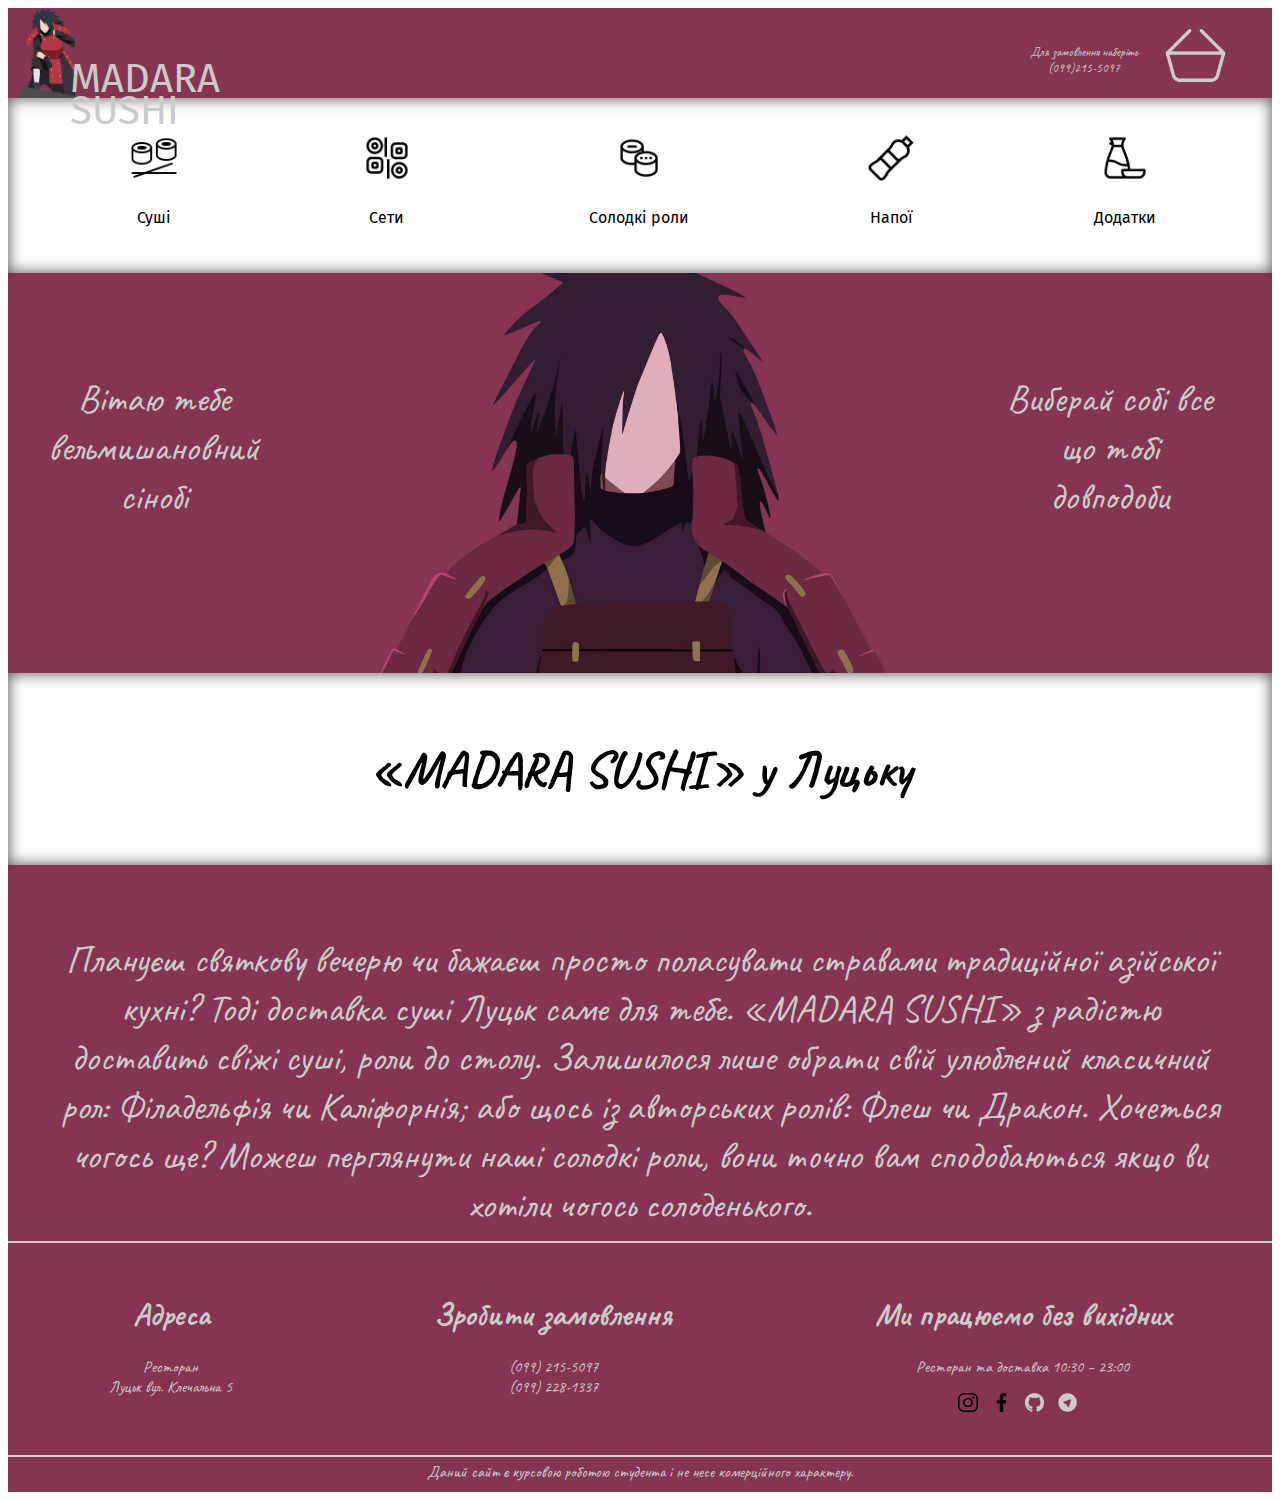
<file: index.html>
<!DOCTYPE html>
<html lang="en">
<head>
    <meta charset="UTF-8">
    <link rel="stylesheet" href="css/maincss.css">
    <link rel="stylesheet" href="https://cdn.jsdelivr.net/npm/bootstrap@5.1.3/dist/css/bootstrap.min.css"
          integrity="sha384-1BmE4kWBq78iYhFldvKuhfTAU6auU8tT94WrHftjDbrCEXSU1oBoqyl2QvZ6jIW3" crossorigin="anonymous">
    <title>Головна</title>
</head>
<body>
<div class="header">
        <div class="bar">
            <img class="logo" src="images/logo.png">
            <a class="logo-link" href="index.html">
                <p class="logotext">MADARA <br> SUSHI</p>
            </a>
        </div>
    <div class="basket">
        <p class="basket-text">Для замовлення наберіть <br> (099)215-5097</p>
        <img class="basketico" src="images/basket1.png">
    </div>
</div>
<!--<span class="menu-hr"></span>-->

<div class="menu">
    <div class="dishes">
        <a class="links" href="pages/rolls.html">
            <img class="menuico" src="images/sushi1-1.png" alt="">
            <p style="text-align: center">Суші</p>
        </a>
    </div>
    <div class="dishes">
        <a class="links" href="pages/sets.html">
            <img class="menuico" src="images/sushisetfpng.png" alt="">
            <p style="text-align: center">Сети</p>
        </a>
    </div>
    <div class="dishes">
        <a class="links" href="pages/sweetrolls.html">
            <img class="menuico" src="images/solodkirolspng.png" alt="">
            <p style="text-align: center">Солодкі роли</p>
        </a>
    </div>
    <div class="dishes">
        <a class="links" href="pages/drinks.html">
            <img class="menuico" src="images/napoisfpng.png" alt="">
            <p style="text-align: center">Напої</p>
        </a>
    </div>
    <div class="dishes">
        <a class="links" href="pages/adds.html">
            <img class="menuico" src="images/sousdodat.png" alt="">
            <p style="text-align: center">Додатки</p>
        </a>
    </div>
</div>
<div style="display: flex; justify-content: space-between;  background-color: #853552">
    <p class="welcome-text1">Вітаю тебе <br> вельмишановний <br> сінобі</p>
    <img style="width: 40%;  height: 40%;" src="images/welcomelogo.jpg">
    <p class="welcome-text2">Виберай собі все <br> що тобі <br> довподоби</p>
</div>
<div class="title">
    <h1 class="title-text">«MADARA SUSHI» у Луцьку</h1>
</div>
<div class="info">
    <p class="text">Плануєш святкову вечерю чи бажаєш просто поласувати стравами традиційної азійської кухні?
        Тоді доставка суші Луцьк саме для тебе. «MADARA SUSHI» з радістю доставить свіжі суші,
        роли до столу. Залишилося лише обрати свій улюблений класичний рол: Філадельфія чи Каліфорнія;
        або щось із авторських ролів: Флеш чи Дракон. Хочеться чогось ще? Можеш перглянути наші солодкі роли, вони
        точно вам сподобаються якщо ви хотіли чогось солоденького.
    </p>
    <span class="hr">
    </span>
</div>
<div class="footer">
    <div class="footer-cells">
        <h1>Адреса</h1>
        <p>Ресторан <br> Луцьк вул. Клечальна 5</p>
    </div>
    <div class="footer-cells">
        <h1>Зробити замовлення</h1>
        <p>(099) 215-5097 <br> (099) 228-1337</p>
    </div>
        <div class="footer-cells">
            <h1>Ми працюємо без вихідних</h1>
            <p>Ресторан та доставка 10:30 – 23:00</p>
            <div class="footer-icons">
                <img class="footer-ico" src="images/inst_icon.png" alt="">
                <img class="footer-ico" src="images/faceb_icon.png" alt="">
                <img class="footer-ico" src="images/GitHub-Mark-120px-plus.png" alt="">
                <img class="footer-ico" src="images/telegram-logo-946.png" alt="">
            </div>
        </div>
    </div>

    <div class="disclaimer">
        <span class="hr">
    </span>
        Даний сайт є курсовою роботою студента і не несе комерційного
        характеру.
    </div>
</div>




<!--<div class="content">
    <div class="section1">
        <img class="content-img" src="images/hot2.png">
    </div>
    <div class="section1">
        <img class="content-img" src="images/hot2.png">
    </div>
</div>-->
</body>
</html>
</file>
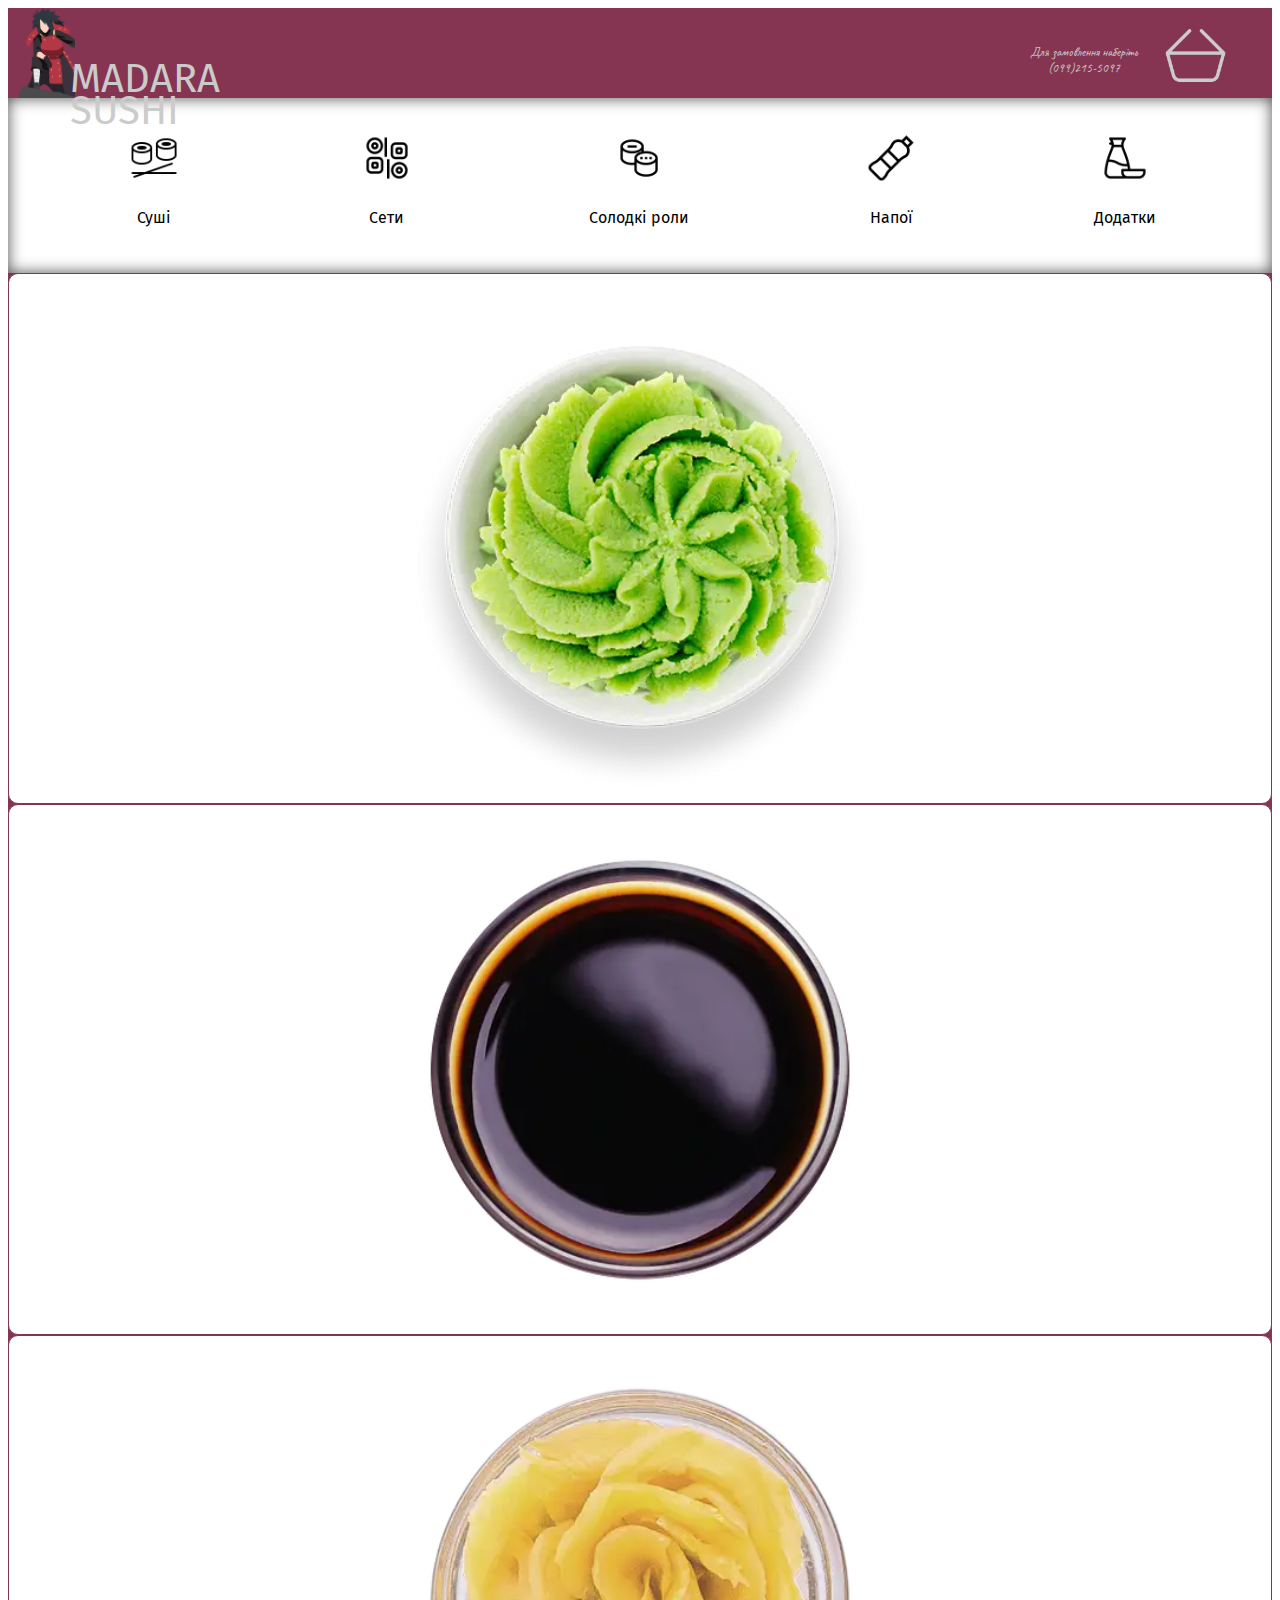
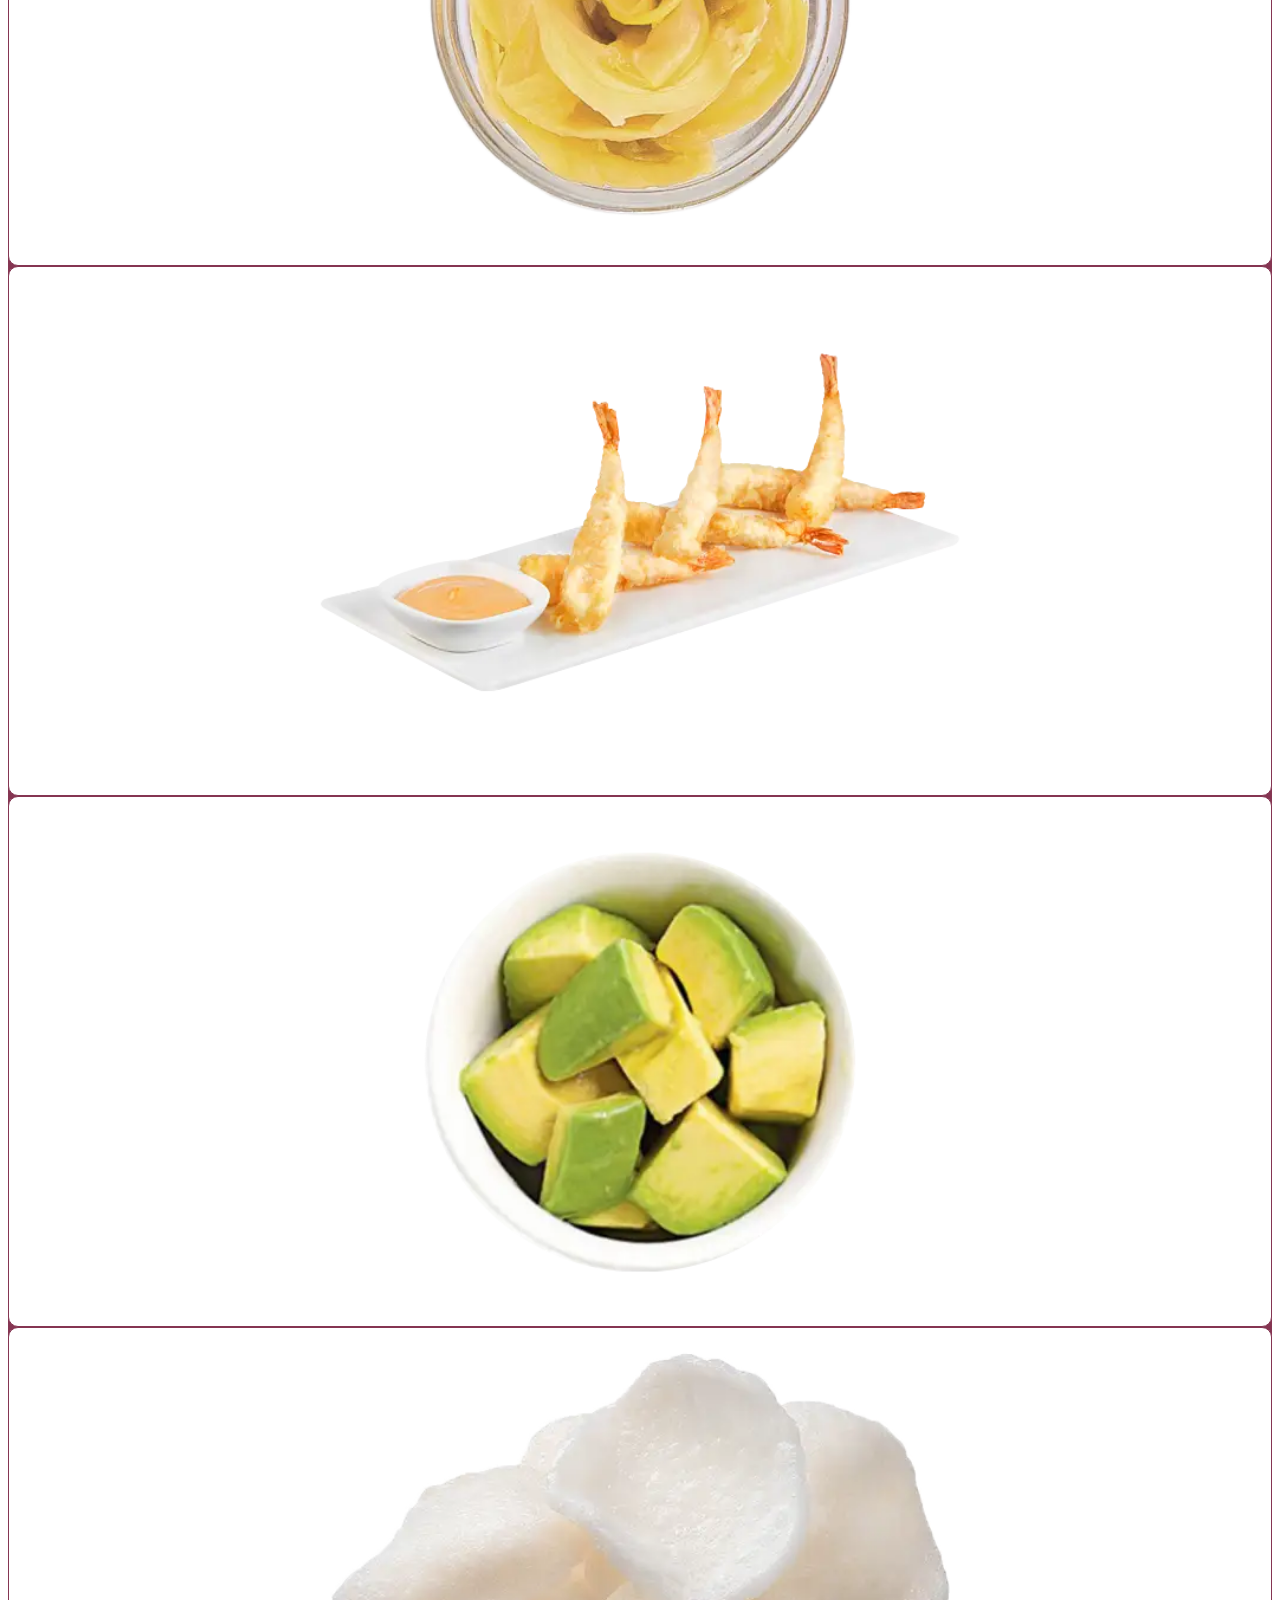
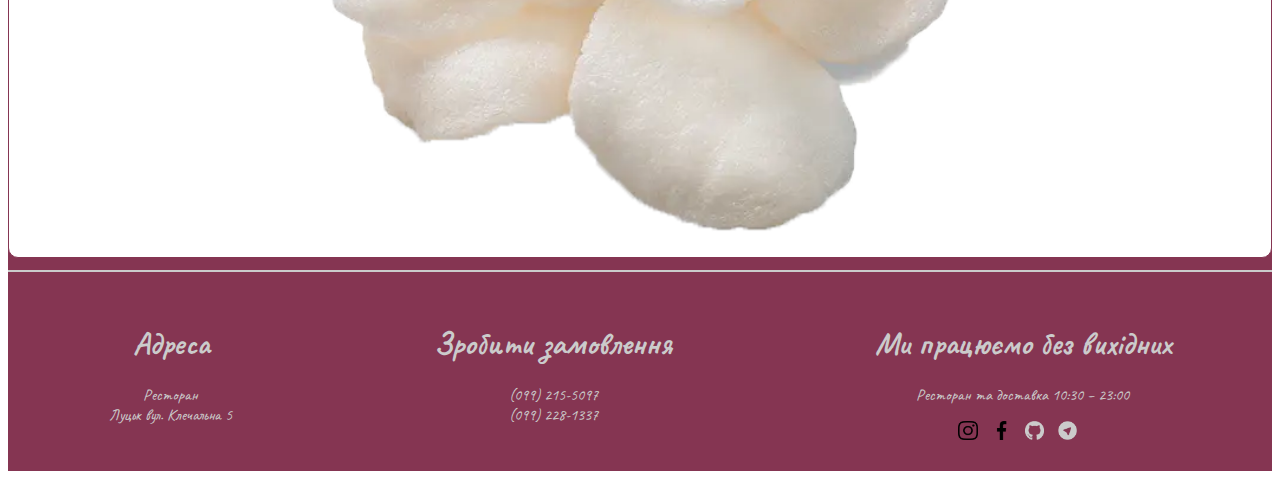
<file: pages/adds.html>
<!doctype html>
<html lang="en">
<head>
    <meta charset="UTF-8">
    <link rel="stylesheet" href="../css/maincss.css">
    <link rel="stylesheet" href="https://cdn.jsdelivr.net/npm/bootstrap@5.1.3/dist/css/bootstrap.min.css"
          integrity="sha384-1BmE4kWBq78iYhFldvKuhfTAU6auU8tT94WrHftjDbrCEXSU1oBoqyl2QvZ6jIW3" crossorigin="anonymous">
    <title>Document</title>
</head>
<body>
<div class="header">
    <div class="bar">
        <img class="logo" src="../images/logo.png">
        <a class="logo-link" href="../index.html">
            <p class="logotext">MADARA <br> SUSHI</p>
        </a>
    </div>
    <div class="basket">
        <p class="basket-text">Для замовлення наберіть <br> (099)215-5097</p>
        <img class="basketico" src="../images/basket1.png">
    </div>
</div>
<div class="menu">
    <div class="dishes">
        <a class="links" href="rolls.html">
            <img class="menuico" src="../images/sushi1-1.png" alt="">
            <p style="text-align: center">Суші</p>
        </a>
    </div>
    <div class="dishes">
        <a class="links" href="sets.html">
            <img class="menuico" src="../images/sushisetfpng.png" alt="">
            <p style="text-align: center">Сети</p>
        </a>
    </div>
    <div class="dishes">
        <a class="links" href="sweetrolls.html">
            <img class="menuico" src="../images/solodkirolspng.png" alt="">
            <p style="text-align: center">Солодкі роли</p>
        </a>
    </div>
    <div class="dishes">
        <a class="links" href="drinks.html">
            <img class="menuico" src="../images/napoisfpng.png" alt="">
            <p style="text-align: center">Напої</p>
        </a>
    </div>
    <div class="dishes">
        <a class="links" href="adds.html">
            <img class="menuico" src="../images/sousdodat.png" alt="">
            <p style="text-align: center">Додатки</p>
        </a>
    </div>
</div>
<div class="catalog">
    <div class="catalog">
        <div class="container-fluid">
            <div class="row">
                <div class="col-lg-4 col-md-6 mt-3">
                    <div class="section1">
                        <img class="catalog-img" src="../images/adds1.png" alt="">
                        <h1 class="description">
                            Васабі <br> 5г <br> 10грн
                        </h1>
                    </div>
                </div>
                <div class="col-lg-4 col-md-6 mt-3">
                    <div class="section1">
                        <img class="catalog-img" src="../images/adds2.png" alt="">
                        <h1 class="description">
                            Соєвий соус <br> 40мл <br> 10грн
                        </h1>
                    </div>
                </div>
                <div class="col-lg-4 col-md-6 mt-3">
                    <div class="section1">
                        <img class="catalog-img" src="../images/adds3.png" alt="">
                        <h1 class="description">
                            Імбир <br> 7г <br> 10грн
                        </h1>
                    </div>
                </div>
                <div class="col-lg-4 col-md-6 mt-3">
                    <div class="section1">
                        <img class="catalog-img" src="../images/adds4.png" alt="">
                        <h1 class="description">
                            Креветка темпура <br> 135г <br> 169грн
                        </h1>
                    </div>
                </div>
                <div class="col-lg-4 col-md-6 mt-3">
                    <div class="section1">
                        <img class="catalog-img" src="../images/adds5.png" alt="">
                        <h1 class="description">
                            Авокадо <br> 25г <br> 25грн
                        </h1>
                    </div>
                </div>
                <div class="col-lg-4 col-md-6 mt-3">
                    <div class="section1">
                        <img class="catalog-img" src="../images/adds6.png" alt="">
                        <h1 class="description">
                            Рисові чіпси <br> 50г <br> 39грн
                        </h1>
                    </div>
                </div>
            </div>
        </div>
        <span class="hr">
    </span>
    </div>
</div>
<div class="footer">
    <div class="footer-cells">
        <h1>Адреса</h1>
        <p>Ресторан <br> Луцьк вул. Клечальна 5</p>
    </div>
    <div class="footer-cells">
        <h1>Зробити замовлення</h1>
        <p>(099) 215-5097 <br> (099) 228-1337</p>
    </div>
    <div class="footer-cells">
        <h1>Ми працюємо без вихідних</h1>
        <p>Ресторан та доставка 10:30 – 23:00</p>
        <div class="footer-icons">
            <img class="footer-ico" src="../images/inst_icon.png" alt="">
            <img class="footer-ico" src="../images/faceb_icon.png" alt="">
            <img class="footer-ico" src="../images/GitHub-Mark-120px-plus.png" alt="">
            <img class="footer-ico" src="../images/telegram-logo-946.png" alt="">
        </div>
    </div>
</div>
</div>
</div>
</body>
</html>
</file>
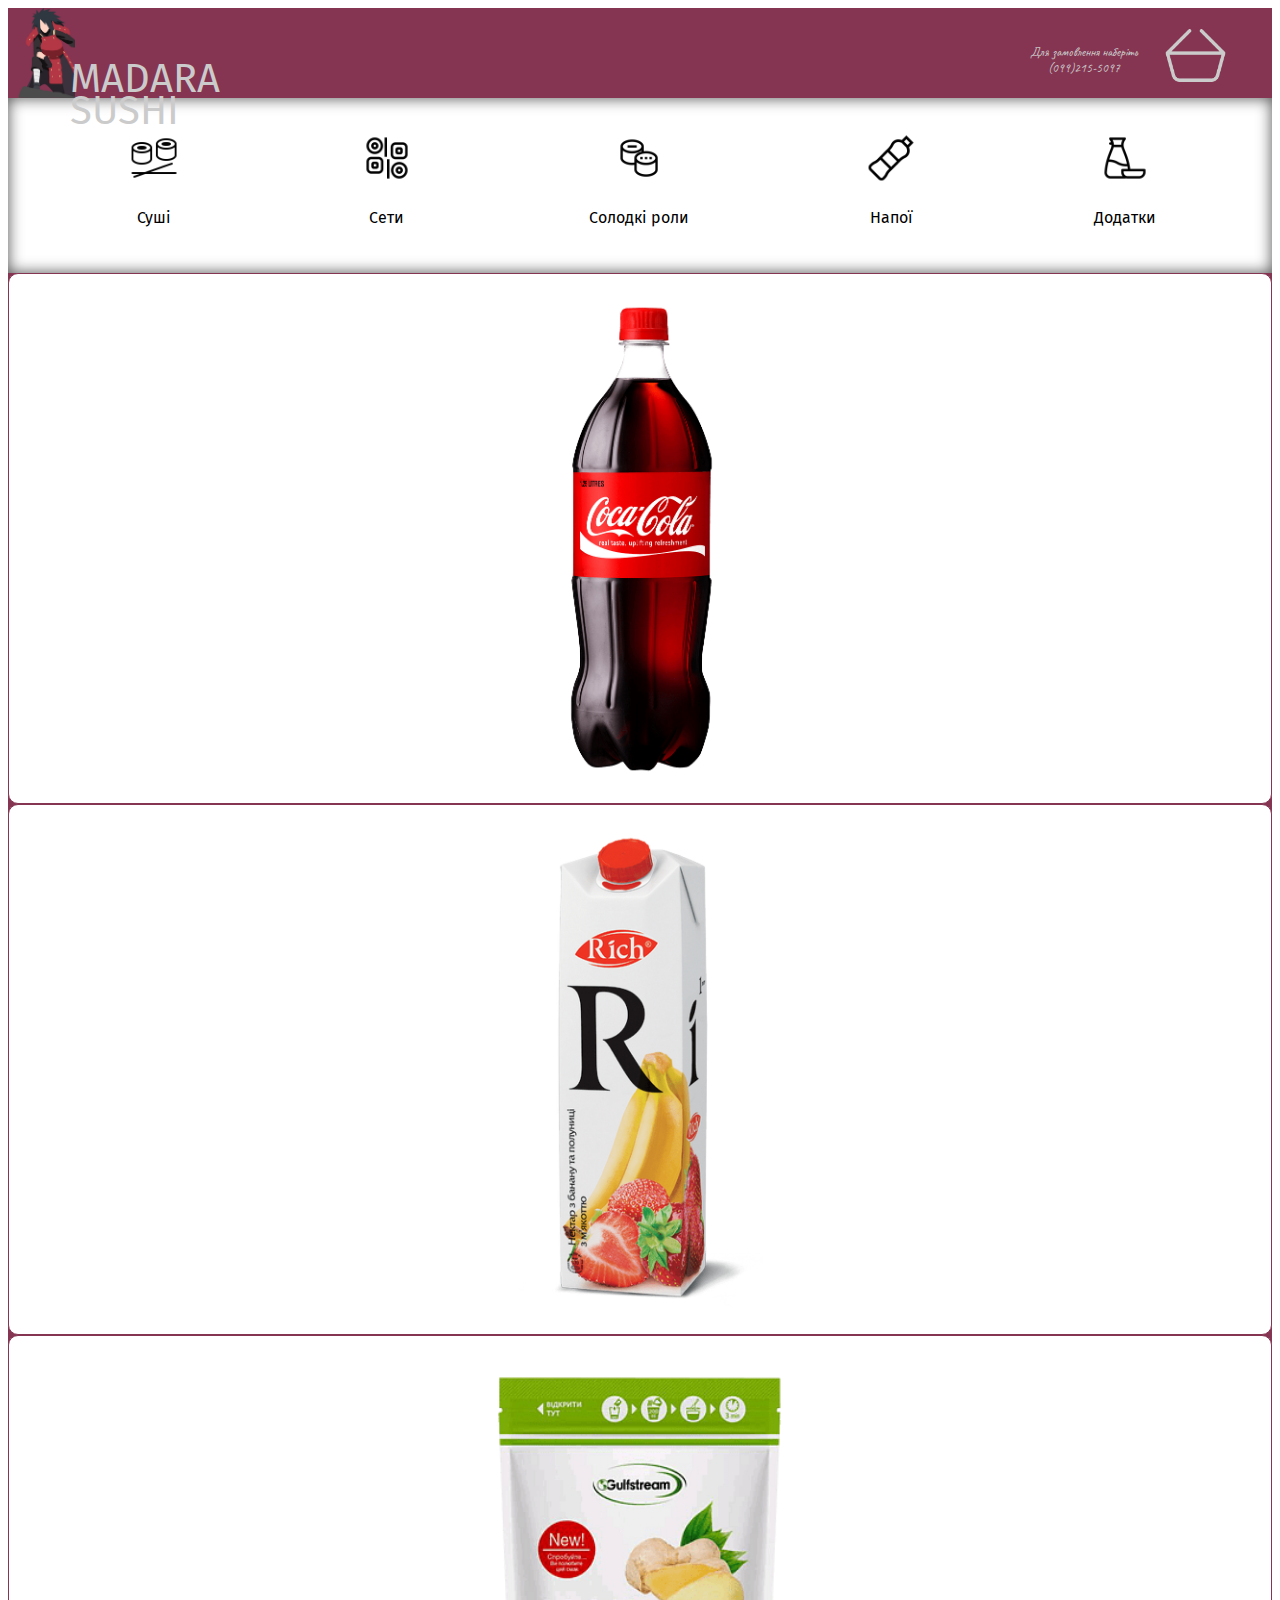
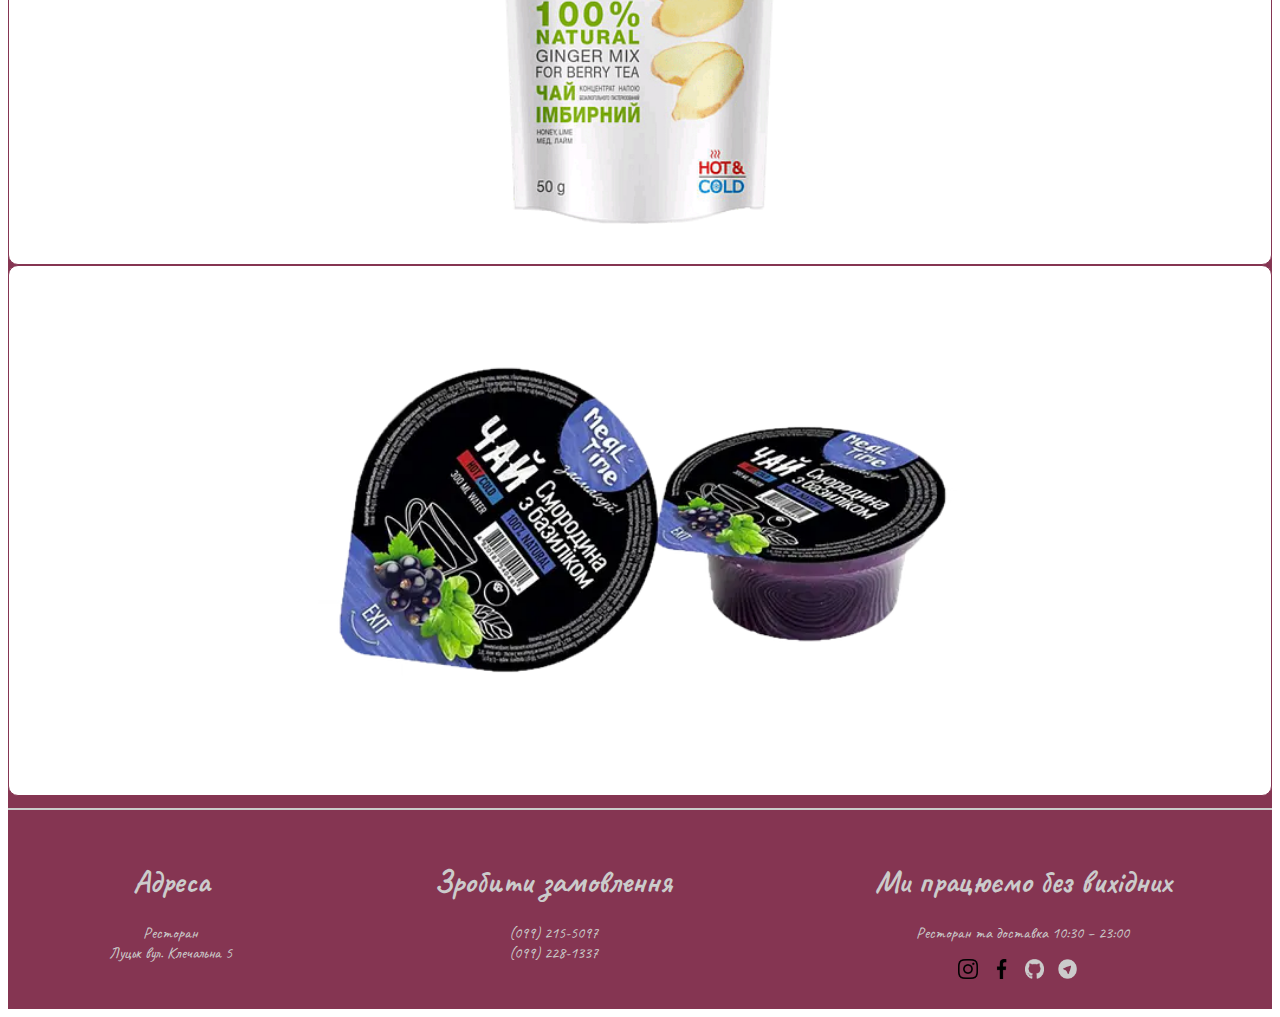
<file: pages/drinks.html>
<!doctype html>
<html lang="en">
<head>
    <meta charset="UTF-8">
    <link rel="stylesheet" href="../css/maincss.css">
    <link rel="stylesheet" href="https://cdn.jsdelivr.net/npm/bootstrap@5.1.3/dist/css/bootstrap.min.css"
          integrity="sha384-1BmE4kWBq78iYhFldvKuhfTAU6auU8tT94WrHftjDbrCEXSU1oBoqyl2QvZ6jIW3" crossorigin="anonymous">
    <title>Document</title>
</head>
<body>
<div class="header">
    <div class="bar">
        <img class="logo" src="../images/logo.png">
        <a class="logo-link" href="../index.html">
            <p class="logotext">MADARA <br> SUSHI</p>
        </a>
    </div>
    <div class="basket">
        <p class="basket-text">Для замовлення наберіть <br> (099)215-5097</p>
        <img class="basketico" src="../images/basket1.png">
    </div>
</div>

<div class="menu">
    <div class="dishes">
        <a class="links" href="rolls.html">
            <img class="menuico" src="../images/sushi1-1.png" alt="">
            <p style="text-align: center">Суші</p>
        </a>
    </div>
    <div class="dishes">
        <a class="links" href="sets.html">
            <img class="menuico" src="../images/sushisetfpng.png" alt="">
            <p style="text-align: center">Сети</p>
        </a>
    </div>
    <div class="dishes">
        <a class="links" href="sweetrolls.html">
            <img class="menuico" src="../images/solodkirolspng.png" alt="">
            <p style="text-align: center">Солодкі роли</p>
        </a>
    </div>
    <div class="dishes">
        <a class="links" href="drinks.html">
            <img class="menuico" src="../images/napoisfpng.png" alt="">
            <p style="text-align: center">Напої</p>
        </a>
    </div>
    <div class="dishes">
        <a class="links" href="adds.html">
            <img class="menuico" src="../images/sousdodat.png" alt="">
            <p style="text-align: center">Додатки</p>
        </a>
    </div>
</div>
<div class="catalog">
    <div class="container-fluid">
        <div class="row">
            <div class="col-lg-4 col-md-6 mt-3">
                <div class="section1">
                    <img class="catalog-img" src="../images/cola.png" alt="">
                    <h1 class="description">
                        Кола <br> 1л <br> 40грн
                    </h1>
                </div>
            </div>
            <div class="col-lg-4 col-md-6 mt-3">
                <div class="section1">
                    <img class="catalog-img" src="../images/jucie.png" alt="">
                    <h1 class="description">
                        Сік <br> 1л <br> 40грн
                    </h1>
                </div>
            </div>
            <div class="col-lg-4 col-md-6 mt-3">
                <div class="section1">
                    <img class="catalog-img" src="../images/tea1.png" alt="">
                    <h1 class="description">
                        Чай імбирний <br> 30гр <br> 35грн
                    </h1>
                </div>
            </div>
            <div class="col-lg-4 col-md-6 mt-3">
                <div class="section1">
                    <img class="catalog-img" src="../images/tea2.png" alt="">
                    <h1 class="description">
                        Чай смородина <br> 30гр <br> 35грн
                    </h1>
                </div>
            </div>
    </div>
    <span class="hr">
    </span>
</div>
</div>
<div class="footer">
    <div class="footer-cells">
        <h1>Адреса</h1>
        <p>Ресторан <br> Луцьк вул. Клечальна 5</p>
    </div>
    <div class="footer-cells">
        <h1>Зробити замовлення</h1>
        <p>(099) 215-5097 <br> (099) 228-1337</p>
    </div>
    <div class="footer-cells">
        <h1>Ми працюємо без вихідних</h1>
        <p>Ресторан та доставка 10:30 – 23:00</p>
        <div class="footer-icons">
            <img class="footer-ico" src="../images/inst_icon.png" alt="">
            <img class="footer-ico" src="../images/faceb_icon.png" alt="">
            <img class="footer-ico" src="../images/GitHub-Mark-120px-plus.png" alt="">
            <img class="footer-ico" src="../images/telegram-logo-946.png" alt="">
        </div>
    </div>
</div>
</div>
</body>
</html>
</file>
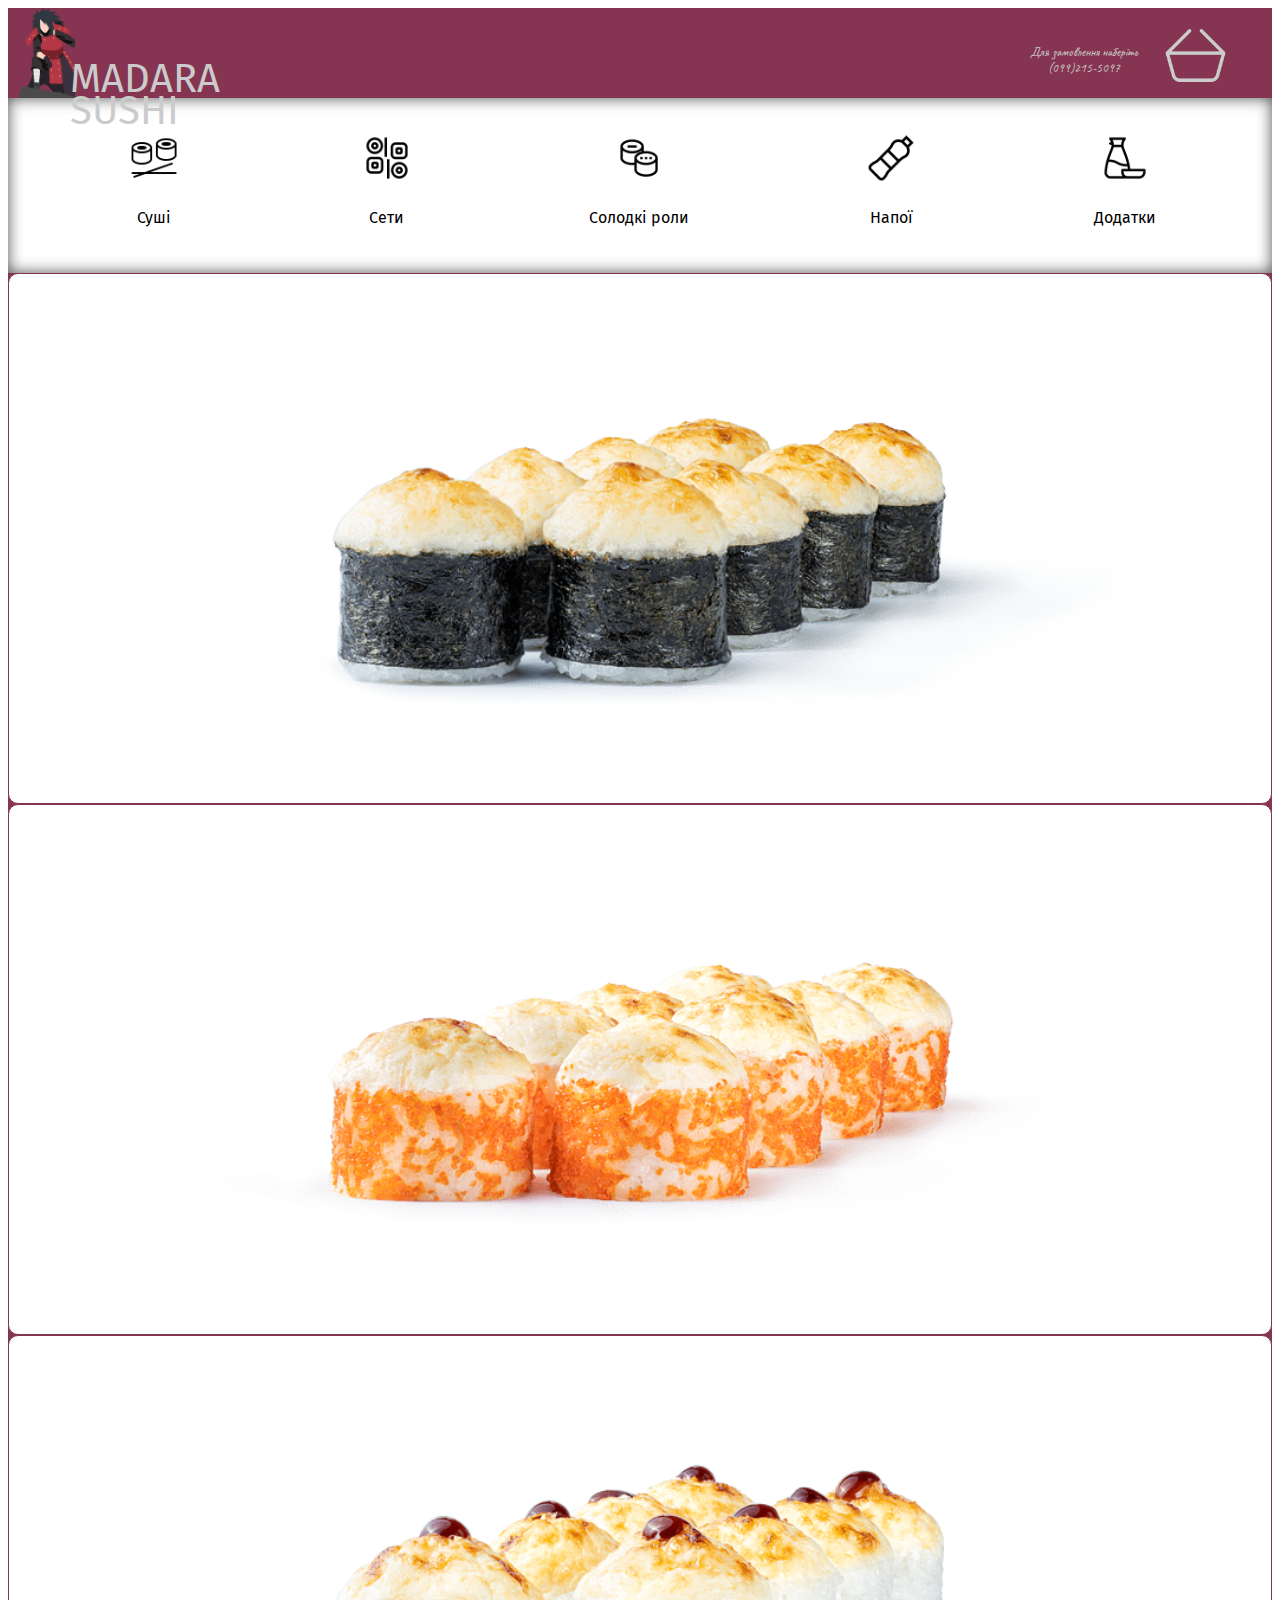
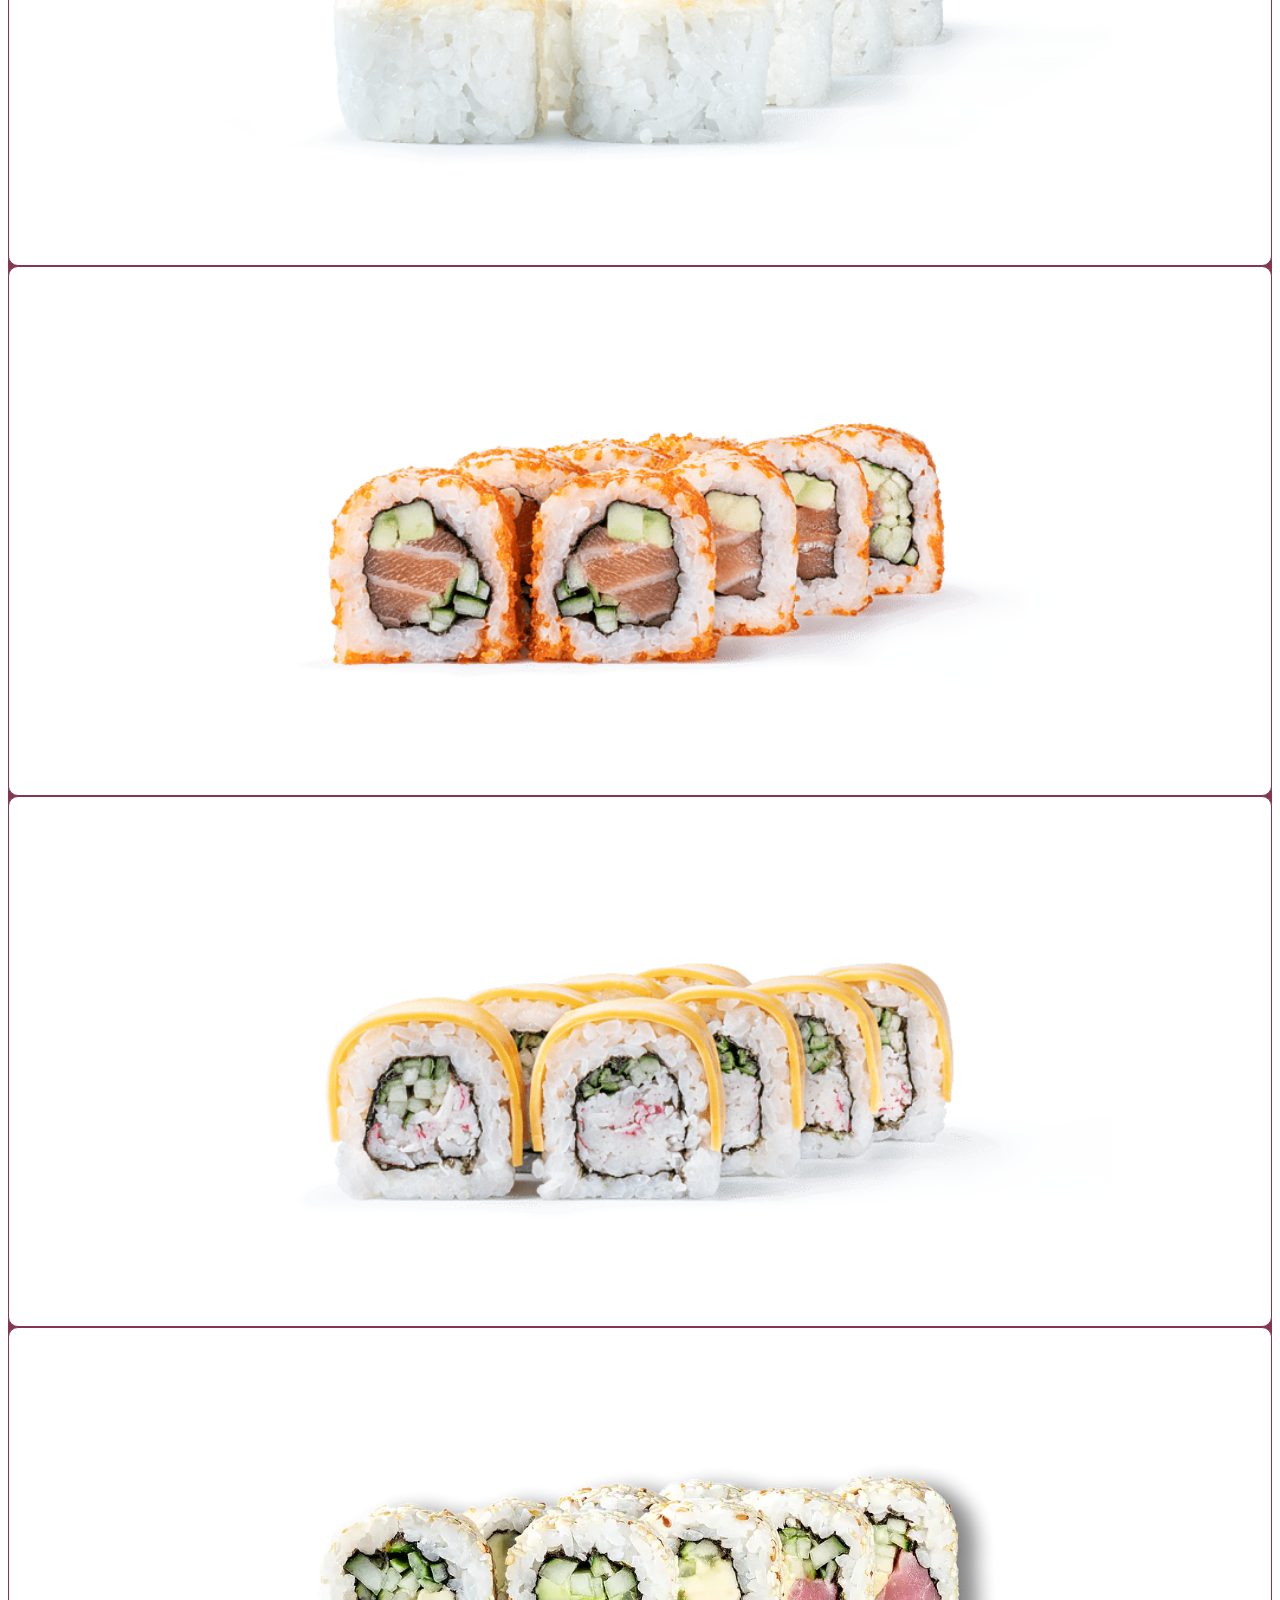
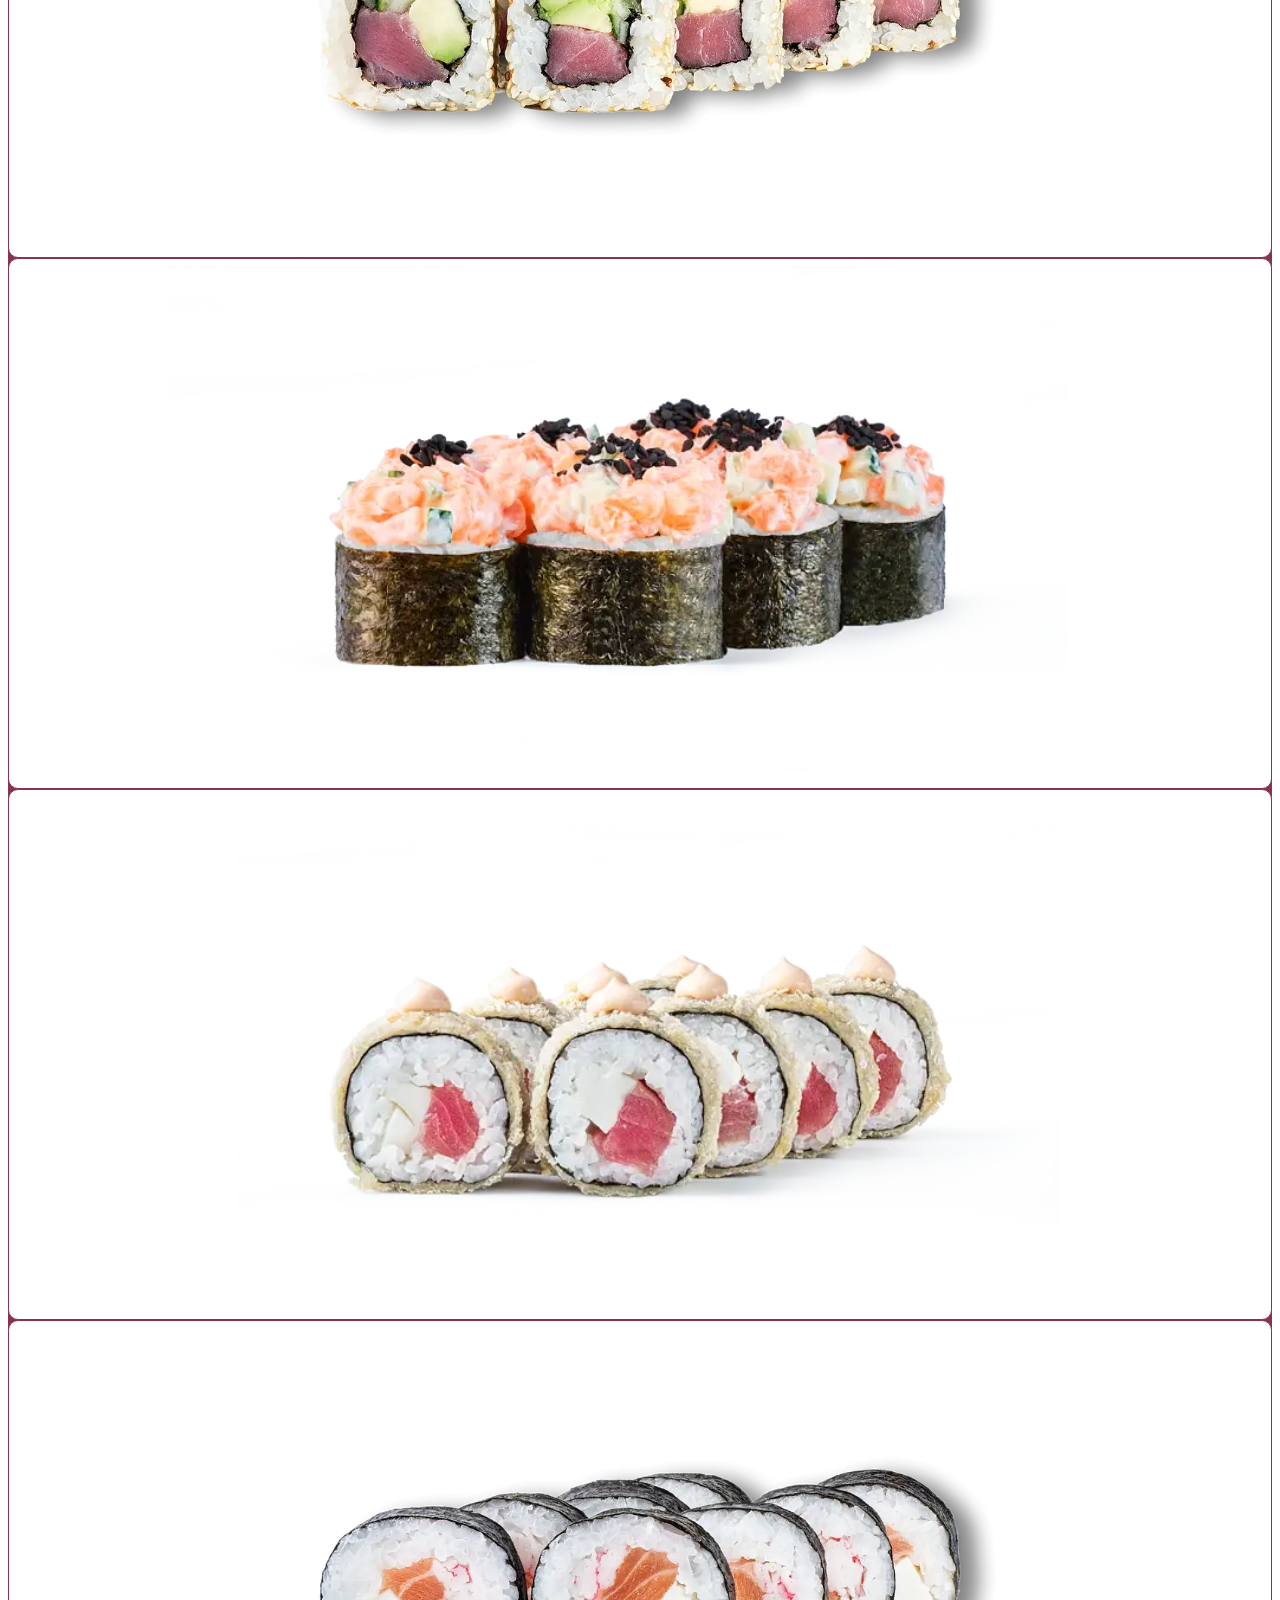
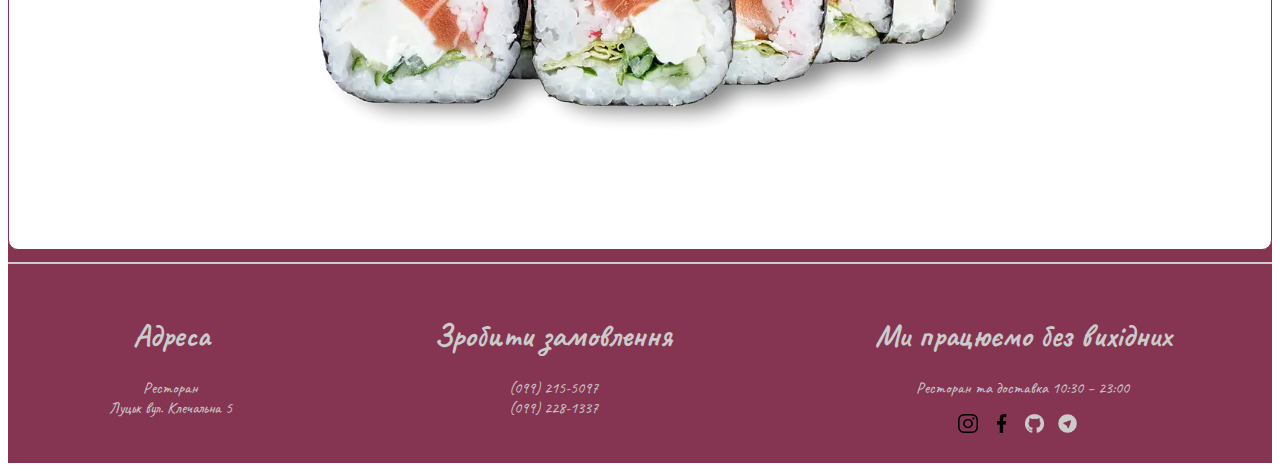
<file: pages/rolls.html>
<!doctype html>
<html lang="en">
<head>
    <meta charset="UTF-8">
    <link rel="stylesheet" href="../css/maincss.css">
    <link rel="stylesheet" href="https://cdn.jsdelivr.net/npm/bootstrap@5.1.3/dist/css/bootstrap.min.css"
          integrity="sha384-1BmE4kWBq78iYhFldvKuhfTAU6auU8tT94WrHftjDbrCEXSU1oBoqyl2QvZ6jIW3" crossorigin="anonymous">
    <title>Document</title>
</head>
<body>
<div class="header">
    <div class="bar">
        <img class="logo" src="../images/logo.png">
        <a class="logo-link" href="../index.html">
            <p class="logotext">MADARA <br> SUSHI</p>
        </a>
    </div>
    <div class="basket">
        <p class="basket-text">Для замовлення наберіть <br> (099)215-5097</p>
        <img class="basketico" src="../images/basket1.png">
    </div>
</div>

<div class="menu">
    <div class="dishes">
        <a class="links" href="rolls.html">
            <img class="menuico" src="../images/sushi1-1.png" alt="Роли">
            <p style="text-align: center">Суші</p>
        </a>
    </div>
    <div class="dishes">
        <a class="links" href="sets.html">
            <img class="menuico" src="../images/sushisetfpng.png" alt="Сети">
            <p style="text-align: center">Сети</p>
        </a>
    </div>
    <div class="dishes">
        <a class="links" href="sweetrolls.html">
            <img class="menuico" src="../images/solodkirolspng.png" alt="Солодкі роли">
            <p style="text-align: center">Солодкі роли</p>
        </a>
    </div>
    <div class="dishes">
        <a class="links" href="drinks.html">
            <img class="menuico" src="../images/napoisfpng.png" alt="Напої">
            <p style="text-align: center">Напої</p>
        </a>
    </div>
    <div class="dishes">
        <a class="links" href="adds.html">
            <img class="menuico" src="../images/sousdodat.png" alt="Додатки">
            <p style="text-align: center">Додатки</p>
        </a>
    </div>
</div>
<div class="catalog">
    <div class="container-fluid">
        <div class="row">
            <div class="col-lg-4 col-md-6 mt-3">
                <div class="section1">
                    <img class="catalog-img" src="../images/hot1.png" alt="">
                    <h1 class="description">
                        ФУДЖІ <br> 220г <br> 139грн
                    </h1>
                </div>
            </div>
            <div class="col-lg-4 col-md-6 mt-3">
                <div class="section1">
                    <img class="catalog-img" src="../images/hot2.png" alt="">
                    <h1 class="description">
                        ОКІНАВА <br> 250г <br> 159грн
                    </h1>
                </div>
            </div>
            <div class="col-lg-4 col-md-6 mt-3">
                <div class="section1">
                    <img class="catalog-img" src="../images/hot3.png" alt="">
                    <h1 class="description">
                        НІЖНИЙ З КУРКОЮ <br> 235г <br> 99грн
                    </h1>
                </div>
            </div>
            <div class="col-lg-4 col-md-6 mt-3">
                <div class="section1">
                    <img class="catalog-img" src="../images/cold1.png" alt="">
                    <h1 class="description">
                        КАЛІФОРНІЯ З ЛОСОСЕМ В ІКРІ <br> 195г <br> 129грн
                    </h1>
                </div>
            </div>
            <div class="col-lg-4 col-md-6 mt-3">
                <div class="section1">
                    <img class="catalog-img" src="../images/cold2.png" alt="">
                    <h1 class="description">
                        ЧІЗ <br> 200г <br> 100грн
                    </h1>
                </div>
            </div>
            <div class="col-lg-4 col-md-6 mt-3">
                <div class="section1">
                    <img class="catalog-img" src="../images/cold3.png" alt="">
                    <h1 class="description">
                        КАЛІФОРНІЯ З ТУНЦЕМ В КУНЖУТІ <br> 190г <br> 129грн
                    </h1>
                </div>
            </div>
            <div class="col-lg-4 col-md-6 mt-3">
                <div class="section1">
                    <img class="catalog-img" src="../images/roll7.png" alt="">
                    <h1 class="description">
                        ФЕЛІКС РОЛ <br> 235г <br> 200грн
                    </h1>
                </div>
            </div>
            <div class="col-lg-4 col-md-6 mt-3">
                <div class="section1">
                    <img class="catalog-img" src="../images/roll8.png" alt="">
                    <h1 class="description">
                        НІНІКУ ТЕМПУРА <br> 215г <br> 119грн
                    </h1>
                </div>
            </div>
            <div class="col-lg-4 col-md-6 mt-3">
                <div class="section1">
                    <img class="catalog-img" src="../images/roll9.png" alt="">
                    <h1 class="description">
                        ФУТОМАКІ З ЛОСОСЕМ <br> 205г <br> 119грн
                    </h1>
                </div>
            </div>
        </div>
    </div>
    <span class="hr">
    </span>
</div>
</div>
<div class="footer">
    <div class="footer-cells">
        <h1>Адреса</h1>
        <p>Ресторан <br> Луцьк вул. Клечальна 5</p>
    </div>
    <div class="footer-cells">
        <h1>Зробити замовлення</h1>
        <p>(099) 215-5097 <br> (099) 228-1337</p>
    </div>
    <div class="footer-cells">
        <h1>Ми працюємо без вихідних</h1>
        <p>Ресторан та доставка 10:30 – 23:00</p>
        <div class="footer-icons">
            <img class="footer-ico" src="../images/inst_icon.png" alt="">
            <img class="footer-ico" src="../images/faceb_icon.png" alt="">
            <img class="footer-ico" src="../images/GitHub-Mark-120px-plus.png" alt="">
            <img class="footer-ico" src="../images/telegram-logo-946.png" alt="">
        </div>
    </div>
</div>
</div>
</body>
</html>
</file>
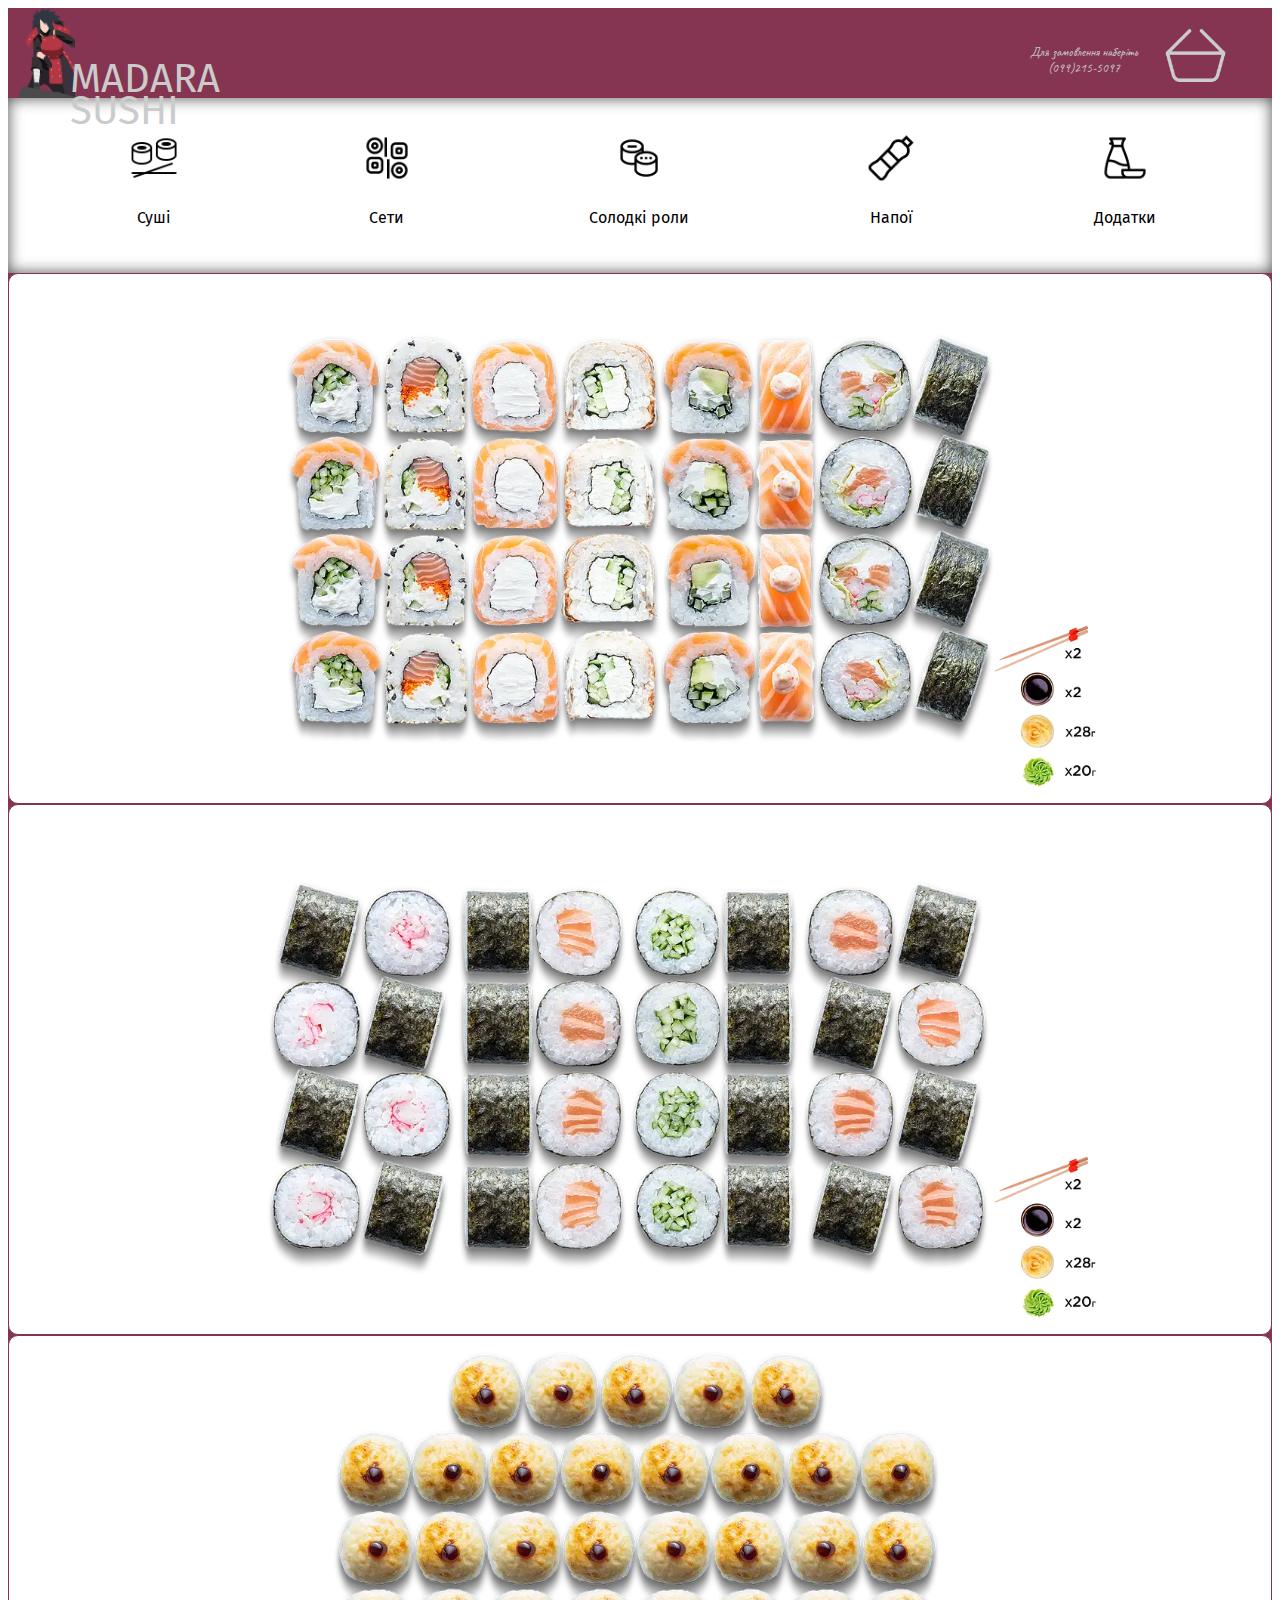
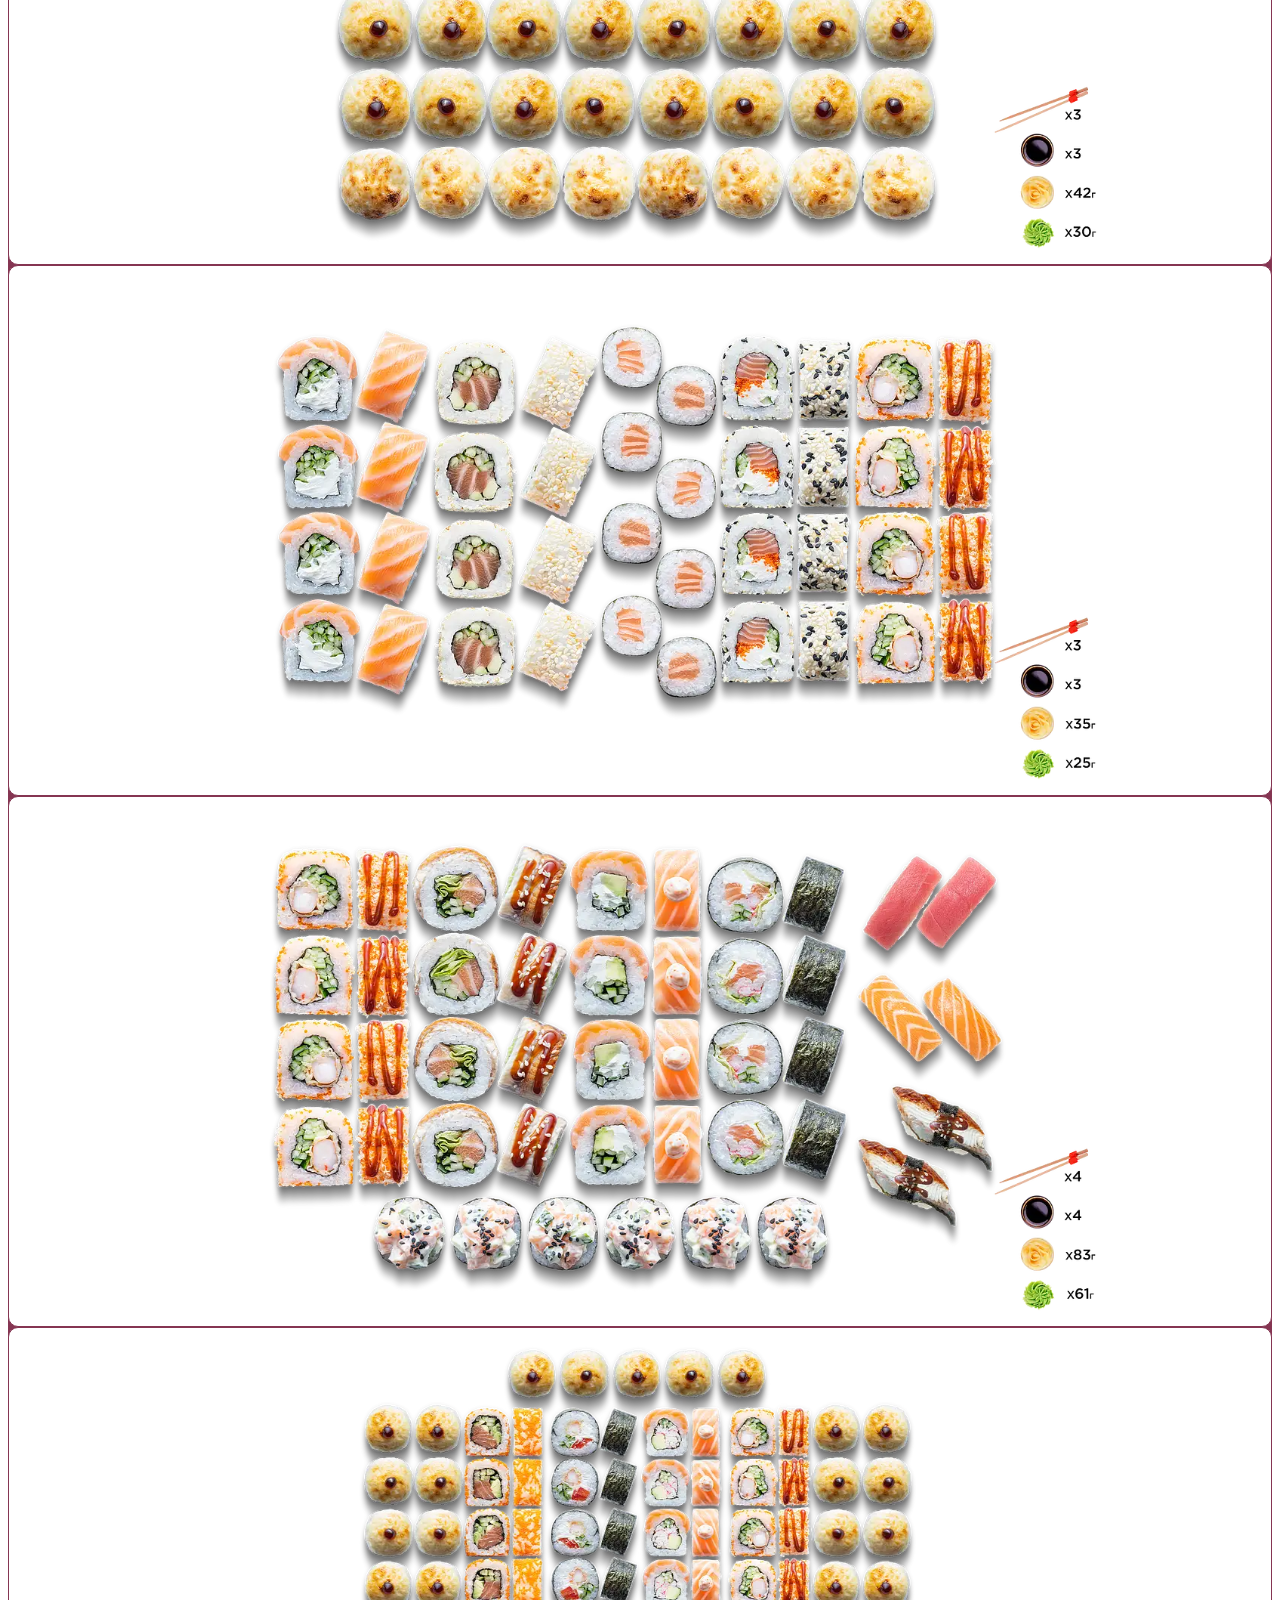
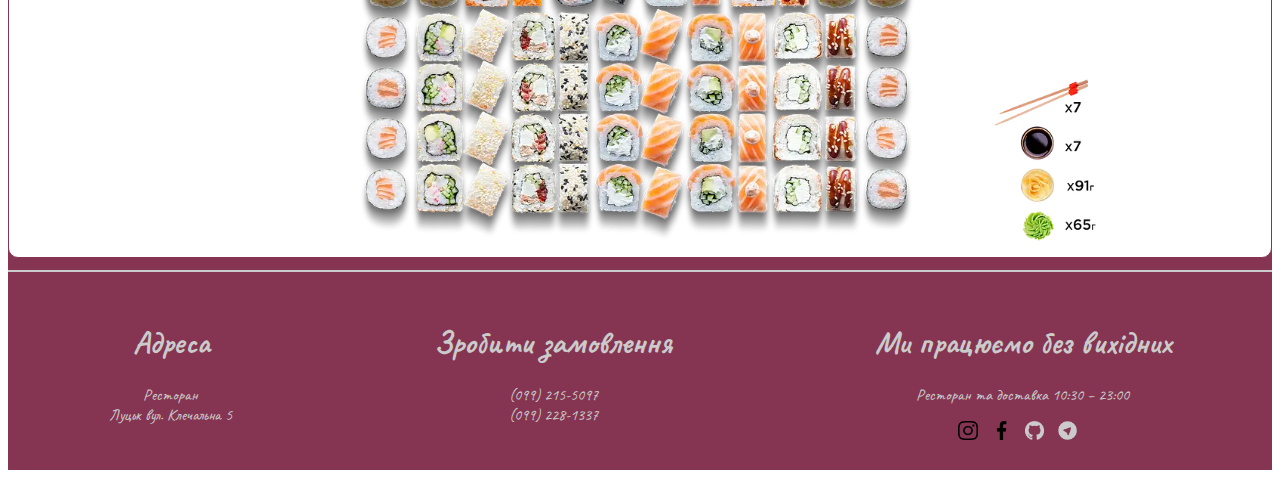
<file: pages/sets.html>
<!doctype html>
<html lang="en">
<head>
    <meta charset="UTF-8">
    <link rel="stylesheet" href="../css/maincss.css">
    <link rel="stylesheet" href="https://cdn.jsdelivr.net/npm/bootstrap@5.1.3/dist/css/bootstrap.min.css"
          integrity="sha384-1BmE4kWBq78iYhFldvKuhfTAU6auU8tT94WrHftjDbrCEXSU1oBoqyl2QvZ6jIW3" crossorigin="anonymous">
    <title>Document</title>
</head>
<body>
<div class="header">
    <div class="bar">
        <img class="logo" src="../images/logo.png">
        <a class="logo-link" href="../index.html">
            <p class="logotext">MADARA <br> SUSHI</p>
        </a>
    </div>
    <div class="basket">
        <p class="basket-text">Для замовлення наберіть <br> (099)215-5097</p>
        <img class="basketico" src="../images/basket1.png">
    </div>
</div>

<div class="menu">
    <div class="dishes">
        <a class="links" href="rolls.html">
            <img class="menuico" src="../images/sushi1-1.png" alt="">
            <p style="text-align: center">Суші</p>
        </a>
    </div>
    <div class="dishes">
        <a class="links" href="sets.html">
            <img class="menuico" src="../images/sushisetfpng.png" alt="">
            <p style="text-align: center">Сети</p>
        </a>
    </div>
    <div class="dishes">
        <a class="links" href="sweetrolls.html">
            <img class="menuico" src="../images/solodkirolspng.png" alt="">
            <p style="text-align: center">Солодкі роли</p>
        </a>
    </div>
    <div class="dishes">
        <a class="links" href="drinks.html">
            <img class="menuico" src="../images/napoisfpng.png" alt="">
            <p style="text-align: center">Напої</p>
        </a>
    </div>
    <div class="dishes">
        <a class="links" href="adds.html">
            <img class="menuico" src="../images/sousdodat.png" alt="">
            <p style="text-align: center">Додатки</p>
        </a>
    </div>
</div>
<div class="catalog">
    <div class="container-fluid">
        <div class="row">
            <div class="col-lg-4 col-md-6 mt-3">
                <div class="section1">
                    <img class="catalog-img" src="../images/set1.png" alt="">
                    <h1 class="description">
                        СЕТ ГРАНД ФІЛАДЕЛЬФІЯ <br> 840г <br> 495грн
                    </h1>
                </div>
            </div>
            <div class="col-lg-4 col-md-6 mt-3">
                <div class="section1">
                    <img class="catalog-img" src="../images/set2.png" alt="">
                    <h1 class="description">
                        СЕТ МАКІ <br> 430г <br> 199грн
                    </h1>
                </div>
            </div>
            <div class="col-lg-4 col-md-6 mt-3">
                <div class="section1">
                    <img class="catalog-img" src="../images/set3.png" alt="">
                    <h1 class="description">
                        СЕТ ТЕПЛИЙ МІКС <br> 1345г <br> 599грн
                    </h1>
                </div>
            </div>
            <div class="col-lg-4 col-md-6 mt-3">
                <div class="section1">
                    <img class="catalog-img" src="../images/set4.png" alt="">
                    <h1 class="description">
                        СЕТ МЕГА ХІТ <br> 895г <br> 449грн
                    </h1>
                </div>
            </div>
            <div class="col-lg-4 col-md-6 mt-3">
                <div class="section1">
                    <img class="catalog-img" src="../images/set5.png" alt="">
                    <h1 class="description">
                        СЕТ ДРАЙВОВИЙ <br> 1160г <br> 775грн
                    </h1>
                </div>
            </div>
            <div class="col-lg-4 col-md-6 mt-3">
                <div class="section1">
                    <img class="catalog-img" src="../images/set6.png" alt="">
                    <h1 class="description">
                        СЕТ Х100 <br> 2605г <br> 1350грн
                    </h1>
                </div>
            </div>
        </div>
    </div>
    <span class="hr">
    </span>
</div>
</div>
<div class="footer">
    <div class="footer-cells">
        <h1>Адреса</h1>
        <p>Ресторан <br> Луцьк вул. Клечальна 5</p>
    </div>
    <div class="footer-cells">
        <h1>Зробити замовлення</h1>
        <p>(099) 215-5097 <br> (099) 228-1337</p>
    </div>
    <div class="footer-cells">
        <h1>Ми працюємо без вихідних</h1>
        <p>Ресторан та доставка 10:30 – 23:00</p>
        <div class="footer-icons">
            <img class="footer-ico" src="../images/inst_icon.png" alt="">
            <img class="footer-ico" src="../images/faceb_icon.png" alt="">
            <img class="footer-ico" src="../images/GitHub-Mark-120px-plus.png" alt="">
            <img class="footer-ico" src="../images/telegram-logo-946.png" alt="">
        </div>
    </div>
</div>
</div>
</body>
</html>
</file>
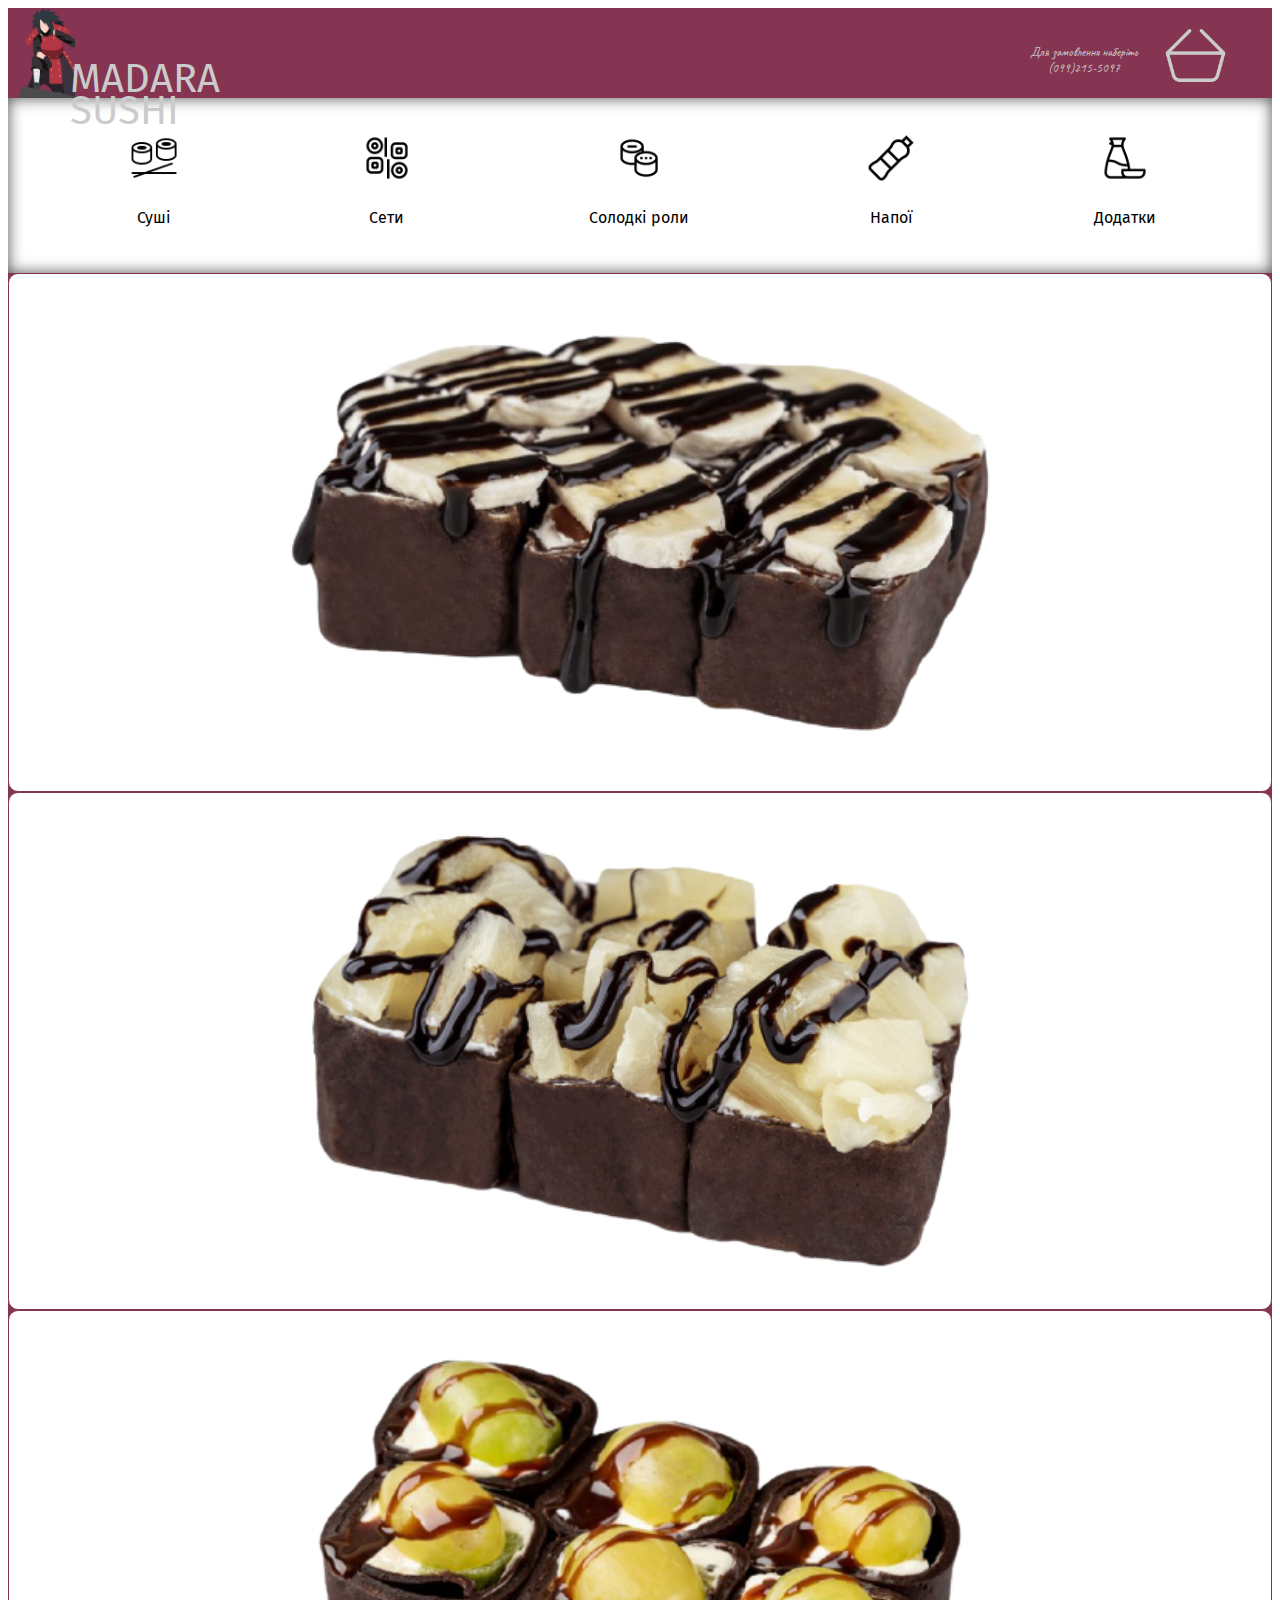
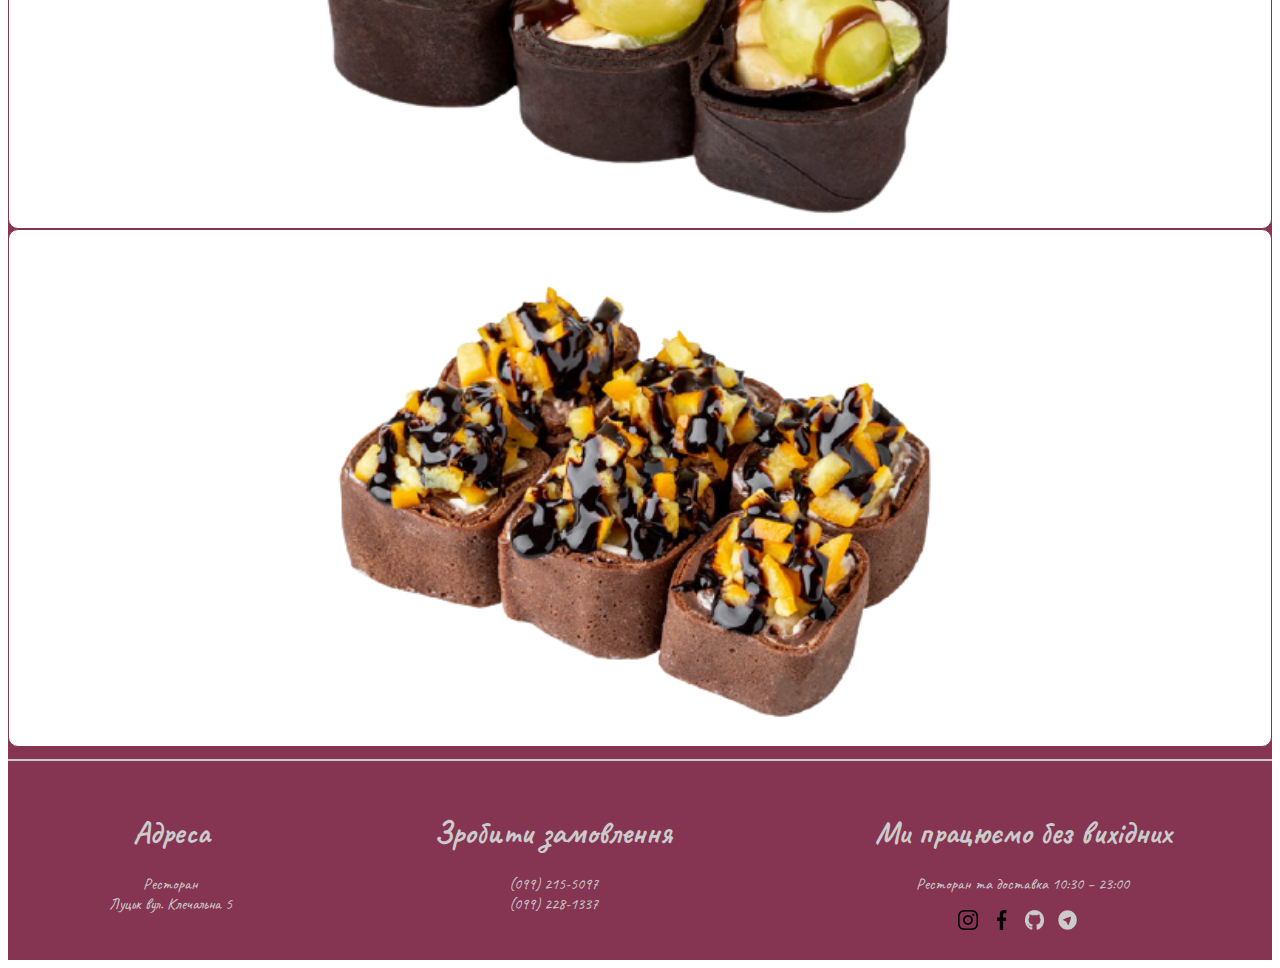
<file: pages/sweetrolls.html>
<!doctype html>
<html lang="en">
<head>
    <meta charset="UTF-8">
    <link rel="stylesheet" href="../css/maincss.css">
    <link rel="stylesheet" href="https://cdn.jsdelivr.net/npm/bootstrap@5.1.3/dist/css/bootstrap.min.css"
          integrity="sha384-1BmE4kWBq78iYhFldvKuhfTAU6auU8tT94WrHftjDbrCEXSU1oBoqyl2QvZ6jIW3" crossorigin="anonymous">
    <title>Document</title>
</head>
<body>
<div class="header">
    <div class="bar">
        <img class="logo" src="../images/logo.png">
        <a class="logo-link" href="../index.html">
            <p class="logotext">MADARA <br> SUSHI</p>
        </a>
    </div>
    <div class="basket">
        <p class="basket-text">Для замовлення наберіть <br> (099)215-5097</p>
        <img class="basketico" src="../images/basket1.png">
    </div>
</div>

<div class="menu">
    <div class="dishes">
        <a class="links" href="rolls.html">
            <img class="menuico" src="../images/sushi1-1.png" alt="">
            <p style="text-align: center">Суші</p>
        </a>
    </div>
    <div class="dishes">
        <a class="links" href="sets.html">
            <img class="menuico" src="../images/sushisetfpng.png" alt="">
            <p style="text-align: center">Сети</p>
        </a>
    </div>
    <div class="dishes">
        <a class="links" href="sweetrolls.html">
            <img class="menuico" src="../images/solodkirolspng.png" alt="">
            <p style="text-align: center">Солодкі роли</p>
        </a>
    </div>
    <div class="dishes">
        <a class="links" href="drinks.html">
            <img class="menuico" src="../images/napoisfpng.png" alt="">
            <p style="text-align: center">Напої</p>
        </a>
    </div>
    <div class="dishes">
        <a class="links" href="adds.html">
            <img class="menuico" src="../images/sousdodat.png" alt="">
            <p style="text-align: center">Додатки</p>
        </a>
    </div>
</div>
<div class="catalog">
    <div class="container-fluid">
        <div class="row">
            <div class="col-lg-4 col-md-6 mt-3">
                <div class="section1">
                    <img class="catalog-img" src="../images/srolls1-removebg-preview.png" alt="">
                    <h1 class="description">
                        Рол Банановий <br> 280г <br> 84грн
                    </h1>
                </div>
            </div>
            <div class="col-lg-4 col-md-6 mt-3">
                <div class="section1">
                    <img class="catalog-img" src="../images/srolls2-removebg-preview.png" alt="">
                    <h1 class="description">
                        Рол Ананасовий <br> 280г <br> 84грн
                    </h1>
                </div>
            </div>
            <div class="col-lg-4 col-md-6 mt-3">
                <div class="section1">
                    <img class="catalog-img" src="../images/srolls3-removebg-preview.png" alt="">
                    <h1 class="description">
                        Рол Виноградний <br> 280г <br> 84грн
                    </h1>
                </div>
            </div>
            <div class="col-lg-4 col-md-6 mt-3">
                <div class="section1">
                    <img class="catalog-img" src="../images/srolls4-removebg-preview.png" alt="">
                    <h1 class="description">
                        Рол з Апельсиновим Джемом <br> 280г <br> 84грн
                    </h1>
                </div>
            </div>
        </div>
    </div>
    <span class="hr">
    </span>
</div>
</div>
<div class="footer">
    <div class="footer-cells">
        <h1>Адреса</h1>
        <p>Ресторан <br> Луцьк вул. Клечальна 5</p>
    </div>
    <div class="footer-cells">
        <h1>Зробити замовлення</h1>
        <p>(099) 215-5097 <br> (099) 228-1337</p>
    </div>
    <div class="footer-cells">
        <h1>Ми працюємо без вихідних</h1>
        <p>Ресторан та доставка 10:30 – 23:00</p>
        <div class="footer-icons">
            <img class="footer-ico" src="../images/inst_icon.png" alt="">
            <img class="footer-ico" src="../images/faceb_icon.png" alt="">
            <img class="footer-ico" src="../images/GitHub-Mark-120px-plus.png" alt="">
            <img class="footer-ico" src="../images/telegram-logo-946.png" alt="">
        </div>
    </div>
</div>
</div>
</body>
</html>
</file>
<file: css/maincss.css>
@import url('https://fonts.googleapis.com/css2?family=Fira+Sans:wght@700&display=swap');
@import url('https://fonts.googleapis.com/css2?family=Caveat&display=swap');

.header
{
    display: flex;
    background-color: #853552;
}
.bar
{
    width: 100%;
    height: 90px;
    background-color: #853552;
    display: flex;
}

.logo
{
    height: 100%;
    padding-left: 10px;
}
.logotext
{
    color: #cbcbcb;
    font-family: "Fira Sans";
    font-size: 250%;
    line-height: 80%;
    padding-top: 15px;
    margin-left: -5px;
}
.basket
{
    display: flex;
    background-color: #853552;
    width: 300px;
}

.basketico
{
    padding-top: 10px;
    padding-left: 20px;
    height: 75px;
}

.basket-text
{
    color: #cbcbcb;
    font-size: 13px;
    text-align: center;
    padding-top: 23px;
    font-family: 'Caveat', cursive;
}

.menu
{
    display: flex;
    justify-content: space-around;
    padding: 30px;
    border-color: #853552;
    font-family: "Fira Sans";
    box-shadow: inset 0 0 15px rgba(0,0,0,0.7);

}
.menuico
{
    height: 60px;
}

.dishes {
    text-align: center;
}

.logo-link
{
    text-decoration: none;
}

.links
{
    text-decoration: none;
    color: #000000 !important;
}

.welcome-text1
{

    font-family: 'Caveat', cursive;
    color: #cbcbcb;
    font-size: 3vw;
    margin-top: 8%;
    text-align: center;
    margin-left: 40px;

}
.welcome-text2
{
    text-align: center;
    font-family: 'Caveat', cursive;
    color: #cbcbcb;
    font-size: 3vw;
    margin-top: 8%;
    margin-right: 60px;

}

.title
{
    box-shadow: inset 0 0 15px rgba(0,0,0,0.7);
    padding-top: 30px;
    padding-bottom: 30px;
}

.title-text
{
    text-align: center;
    font-family: 'Caveat', cursive;
    font-size: 4vw;
}

.info
{
    padding-top: 30px;
    background-color: #853552;
}

.text
{
    text-align: center;
    font-family: 'Caveat', cursive;
    font-size: 3vw;
    margin: 40px;
    margin-bottom: 0;
    color: #cbcbcb;
}

.hr
{
    background-color: #cbcbcb;
    width: 100%;
    display: inline-block;
    height: 2px;
}

.footer
{
    display: flex;
    justify-content: space-around;
    flex-wrap: wrap;
    background-color: #853552;
}

.footer-cells
{
    margin-top: 2%;
    text-align: center;
    color: #cbcbcb;
    font-size: 1em;
    font-family: 'Caveat', cursive;
    margin-bottom: 2%;
}

.footer-icons
{
    text-align: center;
    display: block;
}

.footer-ico
{
    height: 1.5vw;
    margin-right: 10px;
}

.catalog
{
    background-color: #853552;
}

.section1
{
    display: flex;
    justify-content: center;
    border: solid 1px;
    border-radius: 10px;
    border-color: #853552;
    background-color: white;
    transition-property: background;
    transition-duration: 0.5s;
    transition-timing-function: linear;
}

.catalog-img
{
    width: 75%;
    transition-duration: 0.5s;
    transition-timing-function: linear;
}

.section1:hover
{
    background: #cbcbcb;
    transition-duration: 0.5s;
}

.description
{
    margin-top: 70px;
    font-family: "Fira Sans";
    color: #853552;
    font-size: 1em;
    position: absolute;
    opacity: 0;
}


.section1:hover .description
{
    text-align: center;
    opacity: 1;
    transition-duration: 0.5s;
}

.section1:hover .catalog-img
{
    opacity: 0;
    transition-duration: 0s;
}

.disclaimer
{
    text-wrap: normal;
    text-align: center;
    font-family: 'Caveat', cursive;
    background-color: #853552;
    color: #cbcbcb;
    padding-bottom: 10px;
}
</file>
